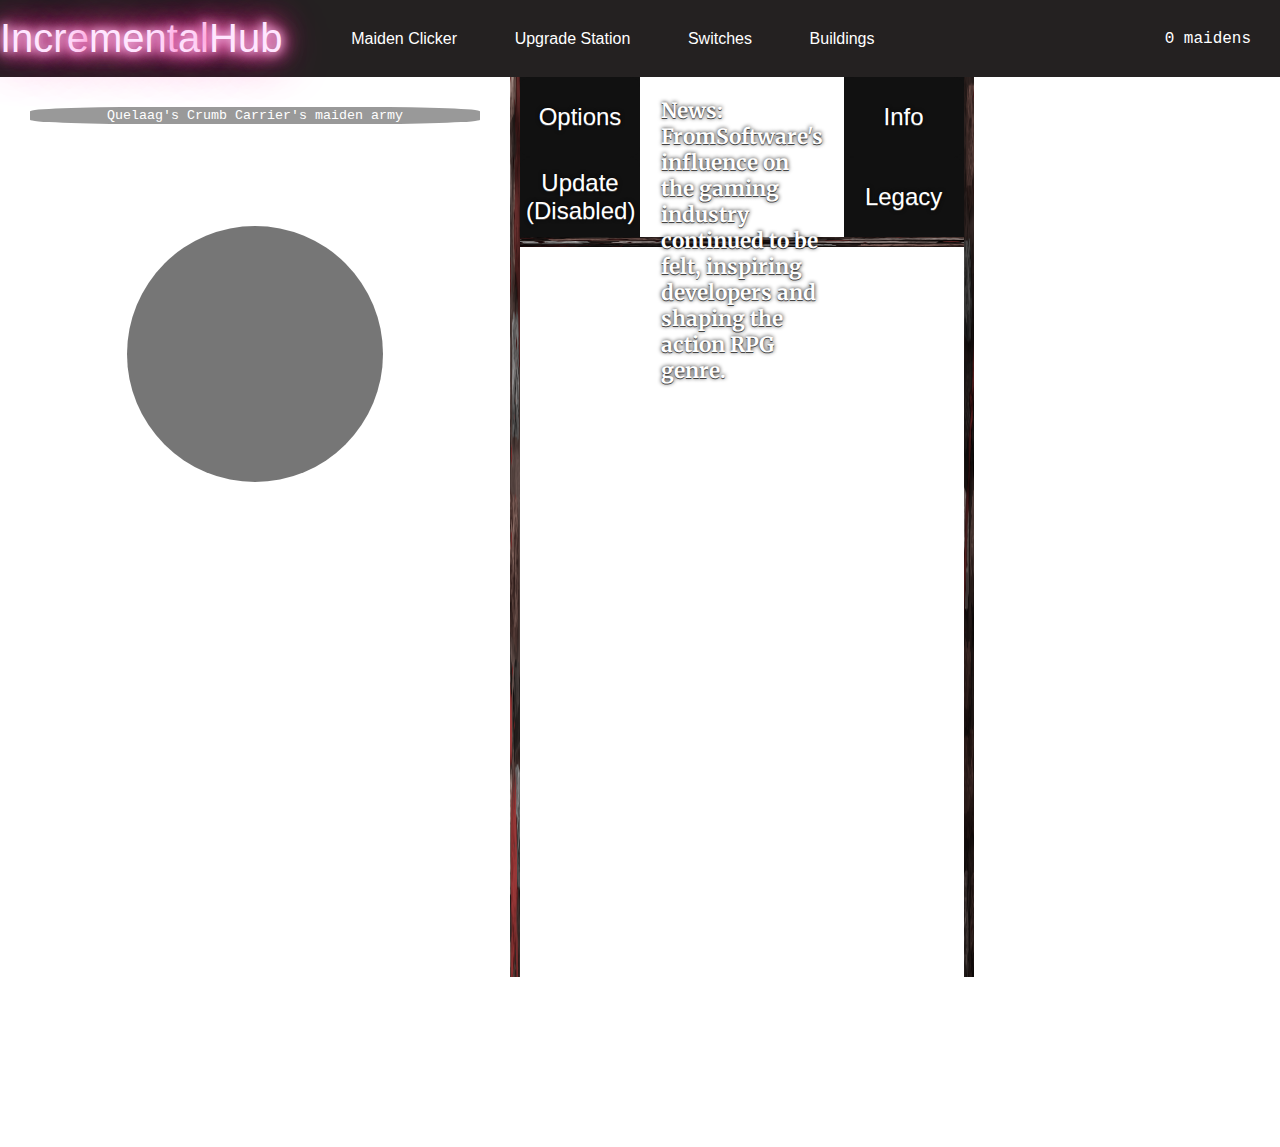
<file: index.html>
<!DOCTYPE html>
<html lang="en">
<head>
    <meta charset="UTF-8">
    <meta name="viewport" content="width=device-width, initial-scale=1.0">
    <link href="style.css" rel="stylesheet">
    <link rel="stylesheet" href="https://use.fontawesome.com/releases/v5.6.3/css/all.css" integrity="sha384-UHRtZLI+pbxtHCWp1t77Bi1L4ZtiqrqD80Kn4Z8NTSRyMA2Fd33n5dQ8lWUE00s/" crossorigin="anonymous">
    <link rel="preconnect" href="https://fonts.googleapis.com">
    <link rel="preconnect" href="https://fonts.gstatic.com" crossorigin>
    <link href="https://fonts.googleapis.com/css2?family=Merriweather:ital,wght@0,300;0,400;0,700;0,900;1,300;1,400;1,700;1,900&display=swap" rel="stylesheet">
    <title>Maiden Clicker</title>
</head>
<body>
    <!-- !!!!!IF YOU SEE ID ATTRIBUTE DONT DELETE THEM!!!! -->
    <nav >
        <div class="sign">
            <span class="fast-flicker">Incre</span>ment<span class="flicker">al</span>Hub
          </div>
        <ul>
            <a href="index.html" target="_blank"><li class="text-animation">Maiden Clicker</li></a>
            <a href="upgrade.html" target="_blank"><li class="text-animation">Upgrade Station</li></a>
           <a href="switches.html" target="_blank"><li class="text-animation">Switches</li></a>
            <a href="buildings.html" target="_blank"><li class="text-animation">Buildings</li></a>
                <li>
                  <a href="https://discord.gg/adrwnJFa" target="_blank">
                    <i class="fab fa-discord"></i>
                  </a>
                </li>
                <li>
                  <a href="https://x.com/MaidenClicker" target="_blank">
                    <i class="fab fa-twitter"></i>
                  </a>
                  </li>
                <li>
                  <a href="#">
                    <i class="fab fa-steam"></i>
                  </a>
                </li>
                <li>
                  <a href="#">
                    <i class="fab fa-facebook"></i>
                  </a> 
                </li>
           <li id="cookieCounterMain">0 Maidens</li>
        </ul>
    </nav>
    <section class="block-of-code">
        <section>
        <div class="left-container">
            <div class="divider"></div>
            <button id="bakeryName"></button><br>
            <p id="cookieCounter">0 Maidens</p>
            <p id="cookieMathPerSecond">Per second: 0 Maidens</p>
            <!-- MAIN CLICKER HERE  -->
            <div class="position">
            <button id="mainCookieClicker"></button>
        </div>
    </div>
        <!-- left wall (FOR DESIGN) -->
        </section>
    <section>
        <!-- Second cookie Container -->
        <div class="background-for-this">
    <div class="middle-container">
        <div class="column-pos">
        <button class="top-buttons" id="optionsBtn">Options</button>
        <button class="top-buttons" id="updateNotesBtn">Update (Disabled)</button>
        </div>
        
        <p id="randomNewsGenerator" class="take-width"></p>
    
        
        <div class="column-pos">
        <button class="top-buttons" id="infoBtn">Info</button>
        <button class="top-buttons" id="legacyBtn">Legacy</button>
        </div>
        </div>
        <!-- progress bar here -->
    <!-- Upgrades go down here if bought! -->
    </div>
        <!-- WHEN BOUGHT BUILDINGS || CLICKED ON OPTIONS || UPDATE NOTES || INFO || LEGACY MAKE A DISPLAY HERE-->
        <div class="center-container">
            <section>
<!--  Change display: none to display: block to see it perma      -->
            <div id="optionsWindow" style="background-color: #1a1a1a; display: none">
                <button id="closeOutOfWindowOption" style="background: transparent;  color: #fff; border: none; float:right;"><svg xmlns="http://www.w3.org/2000/svg" width="30" height="30" fill="currentColor" class="bi bi-x" viewBox="0 0 16 16">
                    <path d="M4.646 4.646a.5.5 0 0 1 .708 0L8 7.293l2.646-2.647a.5.5 0 0 1 .708.708L8.707 8l2.647 2.646a.5.5 0 0 1-.708.708L8 8.707l-2.646 2.647a.5.5 0 0 1-.708-.708L7.293 8 4.646 5.354a.5.5 0 0 1 0-.708"/>
                  </svg></button>
                <div class="mainOptionWindow">
                    <!-- I really love the 2 borders standing i think we can keep it (<hr>) -->
                    <div style="display: flex; justify-content: center;">
                    <h1>Options</h1>
                    </div>
                    <p style="padding-top: 25px; border-top: 0.5px solid hsla(0, 0%, 50%, 0.2); border-bottom: 0.5px solid hsla(0, 0%, 78%, 0.3); width: 150px; padding-left: 15px;">General</p>
                    <div class="languageStyle">
                    <p>Language:<span id="LanguageSelected"> English</span></p><button class="other-options" id="languageSelection">Change language</button>
                    </div>
                    <div class="saveStyle">
                    <button class="other-options" style="text-align: end; width: 150px; height: 25px;">Save</button><p class="color-text">Save manually (The game saves automatically every 60 seconds, shortcut: ctrl + s)</p>
                    </div>
                    <div class="importAndExportSaveStyle">
                        <div style="border-bottom: 0.5px solid hsla(0, 0%, 78%, 0.3); display: flex; flex-direction: row;">
                        <button class="other-options" style="width: 250px; height: 35px; text-align: end;">Export save</button><button class="other-options" style="width: 250px; height: 35px; text-align: end;">Import save</button><p class="color-text" style="font-size: 12px; width: 100%; text-align:end; margin-right: 25px;">You can use this to backup your save or to transfer it to another computer (shortcut for import: ctrl + o)</p>
                        </div>
                    </div>
                
                <div style="padding-top: 25px; display: flex; border-bottom: 0.5px solid hsla(0, 0%, 78%, 0.3);">
                <button class="other-options" style="width: 150px; height: 35px; text-align: end;">Save to file</button><button class="other-options" style="width: 150px; height: 35px; text-align: end;">Load to file</button><p style="font-size: 12px; padding-left: 10px;" class="color-text">Use this to keep backups on your computer</p>
                </div>
                <div style="display: flex; justify-content: flex-end; text-align: center; border-bottom: 0.5px solid hsla(0, 0%, 78%, 0.3); padding-top: 25px; border-top: 0.5px solid hsla(0, 0%, 78%, 0.3)">
                    <p class="color-text" style="font-size: 12px; padding-right: 10px">Delete all your progress, including your achievment</p><button class="other-options" style="text-align: end; width: 150px; height: 35px; margin-right: 20px;" >Wipe save</button>
                </div>
                <div class="settingsWindow">
                    <p style="padding-top: 25px; border-top: 0.5px solid hsla(0, 0%, 78%, 0.3); border-bottom: 0.5px solid hsla(0, 0%, 78%, 0.3); width: 150px; padding-left: 15px;">Settings</p>
                    <!-- <div class="volumeContainer">

                    </div> -->
                    <div style="display: flex; padding-top: 10px">
                        <button class="options">Fancy graphics: on</button><p class="color-text" style="font-size: 12px; border-bottom: 0.5px solid hsla(0, 0%, 78%, 0.3); padding-left: 20px;">(Visual improvments; disabling may improve performance)</p>
                    </div>
                    <div style="display: flex; padding-top: 10px">
                        <button class="options">CSS Filters: on</button><p class="color-text" style="font-size: 11px; border-bottom: 0.5px solid hsla(0, 0%, 78%, 0.3); padding-left: 20px;">(Cutting edge visual improvments; disabling may improve performance)</p>
                    </div>
                    <div style="display: flex; padding-top: 10px">
                        <button class="options">Particles: on</button><p class="color-text" style="font-size: 12px; border-bottom: 0.5px solid hsla(0, 0%, 78%, 0.3); padding-left: 20px;">(Maidens falling down, etc.; disabling may improve performance)</p>
                    </div>
                    <div style="display: flex; padding-top: 10px">
                        <button class="options">Numbers: on</button><p class="color-text" style="font-size: 12px; border-bottom: 0.5px solid hsla(0, 0%, 78%, 0.3); padding-left: 20px;">(numbers that pop-up when clicking the maiden)</p>
                    </div>
                    <div style="display: flex; padding-top: 10px">
                        <button class="options">wobbly maiden: on</button><p class="color-text" style="font-size: 12px; border-bottom: 0.5px solid hsla(0, 0%, 78%, 0.3); padding-left: 20px;">(your maiden will react when you click it)</p>
                    </div>
                    <div style="display: flex; padding-top: 10px">
                        <button class="options">maiden sound: on</button><p class="color-text" style="font-size: 12px; border-bottom: 0.5px solid hsla(0, 0%, 78%, 0.3); padding-left: 20px;">(maiden sound when you click it)</p>
                    </div>
                    <div style="display: flex; padding-top: 10px">
                        <button class="options">short numbers: on</button><p class="color-text" style="font-size: 12px; border-bottom: 0.5px solid hsla(0, 0%, 78%, 0.3); padding-left: 20px;">(shorten big numbers)</p>
                    </div>
                    <div style="height:230px"></div>

                    
                </div>
            </section>
            <div id="darken"></div>
            <!-- Prompts here -->
            <div id="changeNamePrompt" class="change-name-prompt">
                <div class="behindLegacyWindow" style="border: 4px solid; border-image: url(/Images/woodTexture.webp) 250; width: 300px; height: 165px; z-index: 100000000000"><button id="closeChangeBakeryNameWindow" style="background: transparent; color: white; border: none; width: 25px; float: right;"><svg xmlns="http://www.w3.org/2000/svg" width="20" height="22" fill="currentColor" class="bi bi-x" viewBox="0 0 16 16">
                    <path d="M4.646 4.646a.5.5 0 0 1 .708 0L8 7.293l2.646-2.647a.5.5 0 0 1 .708.708L8.707 8l2.647 2.646a.5.5 0 0 1-.708.708L8 8.707l-2.646 2.647a.5.5 0 0 1-.708-.708L7.293 8 4.646 5.354a.5.5 0 0 1 0-.708"/>
                  </svg></button>
                <div>
                    <div class="bakery-name-change-div">
                        <h3 style="font-size: 18px;">Name Your bakery</h3>
                        <p style="text-align: center">How Do you want to name your bakery?</p>
                        <input style="text-align: center;" type="text" maxlength="32" id="bakeryNameChange">
                    </div>
                <div class="inner-Prompt-btns">
                    <button id="confirmNameChange">Confirm</button>
                    <button id="randomNameChange">Random</button>
                    <button id="cancelNameChange">Cancel</button>
                </div>
                    </div>
                </div>
            </div>

            <!-- Legacy window -->
            <!-- Change display: block to design the window -->
            <div id="mainLegacyWindow" style="display: none;">
            <div class="behindLegacyWindow" style=" width: 300px; height: 300px; z-index: 1"><button id="closeLegacyWindow" style="background: transparent; color: white; border: none; width: 25px; float: right;"><svg xmlns="http://www.w3.org/2000/svg" width="20" height="22" fill="currentColor" class="bi bi-x" viewBox="0 0 16 16">
                <path d="M4.646 4.646a.5.5 0 0 1 .708 0L8 7.293l2.646-2.647a.5.5 0 0 1 .708.708L8.707 8l2.647 2.646a.5.5 0 0 1-.708.708L8 8.707l-2.646 2.647a.5.5 0 0 1-.708-.708L7.293 8 4.646 5.354a.5.5 0 0 1 0-.708"/>
              </svg></button>
            <div id="legacyWindow">
                <div class="legacyInfo">
                    <h1 style="color: white;">Ascend</h1>
                    <p >Do you REALLY want to ascend?</p>
                    <p >You will lose your progress and start over from scratch</p>
                    <p >All your cookies will be converted into prestige and heavenly chips</p>
                    <p >You Will keep your achievments, building levels and sugar lumps.</p>
                </div>
                <button id="cancelBtnLegacy">Cancel</button>
                </div>
            </div>
        </div>
            <!-- Info is functional just need some design (DONT CHANGE ID NOR CLASS, BUT U CAN CHANGE CSS IF NEEDED) -->
            <div class="info" style="background-color: #1a1a1a;" id="infoReveal" style="display: none;">
                <div class="move-button">
                    <button id="closeOutOfWindow" style="background: transparent;  color: white; border: none; float:right;"><svg xmlns="http://www.w3.org/2000/svg" width="30" height="30" fill="currentColor" class="bi bi-x" viewBox="0 0 16 16">
                        <path d="M4.646 4.646a.5.5 0 0 1 .708 0L8 7.293l2.646-2.647a.5.5 0 0 1 .708.708L8.707 8l2.647 2.646a.5.5 0 0 1-.708.708L8 8.707l-2.646 2.647a.5.5 0 0 1-.708-.708L7.293 8 4.646 5.354a.5.5 0 0 1 0-.708"/>
                      </svg></button>
                  </div>
                <h3 style="border-top: 0.5px solid hsla(0, 0%, 78%, 0.3); border-bottom: 0.5px solid hsla(0, 0%, 78%, 0.3)" width="45">Info</h3>
                  <div class="margin-from-left" >
                  <p style="font-size: 1.5rem;">About</p>
                  <p>Maiden Clicker is an inspired cookie clicker Game made by Armandas & Julius</p>
                  <p>Maiden Clicker is made with HTML5 & CSS3 & JavaScript</p>
                  <p>Right now we have some social media to give, because it's a KITM project requested by <a href="https://youtu.be/XPgpjmZUAXE" target="_blank">Mokytojas Mantas Kalpokas.</a></p>
                  <!-- Add a paypal logo here or smthg -->
                  <p>Buy us Coffee!</p>
                  <p style="color: red;">Note: if you find a new bug after an update and you're using a 3rd-party add-on, make sure it's not just your add-on causing it!</p>
                  <p style="color: red;">Warning: clearing your browser cache or cookies (what else?) will result in your save being wiped. Export your save and back it up first!</p>
                  <h2  style="border-top: 0.5px solid hsla(0, 0%, 78%, 0.3); border-bottom: 0.5px solid hsla(0, 0%, 78%, 0.3)" width="45">Version Updates:</h2>    
                  <h2>Version 1.0.1</h2>
                  <div>
                  <ol id="version-list">
                    <li>Made the game</li>
                    <li>Starting to regret</li>
                    <li>M.M.Kalpokas Forced us to make a game</li>
                  </ol>
                  </div>
                  </div>
            </div>
        </div>
    </section>
    



    <section>
    <div class="align-buildings-right">
        <div class="stats-container">
            <!-- DONT DELETE ID'S -->
    <h1>Stats:</h1>
    <p id="maidensMade">Maidens Bank: 0</p>
    <p id="maidensHiredThisAscension">maidens made (this ascension): 0</p>
    <p id="maidensMadeAllTime">Maidens made (All time) : 0</p>
    <p id="maidensPerSecond">Maidens made per second: 0</p>
    <p id="runStartAgo">Run started: 0 days ago</p>
    <p id="goldenMaidenClicks">Golden maidens clicked: 0</p>
    <p id="maidensPerClick">Maidens clicked: 0</p>
    <p id="maidenHireClicks">Maidens buildings owned: 0</p>
    <p>Version 1.0.1</p>
    </div>
    </div>
    </div>
    </section>
    </section>
    <script type="module" src="index.js"></script>
</body>
</html>
</file>
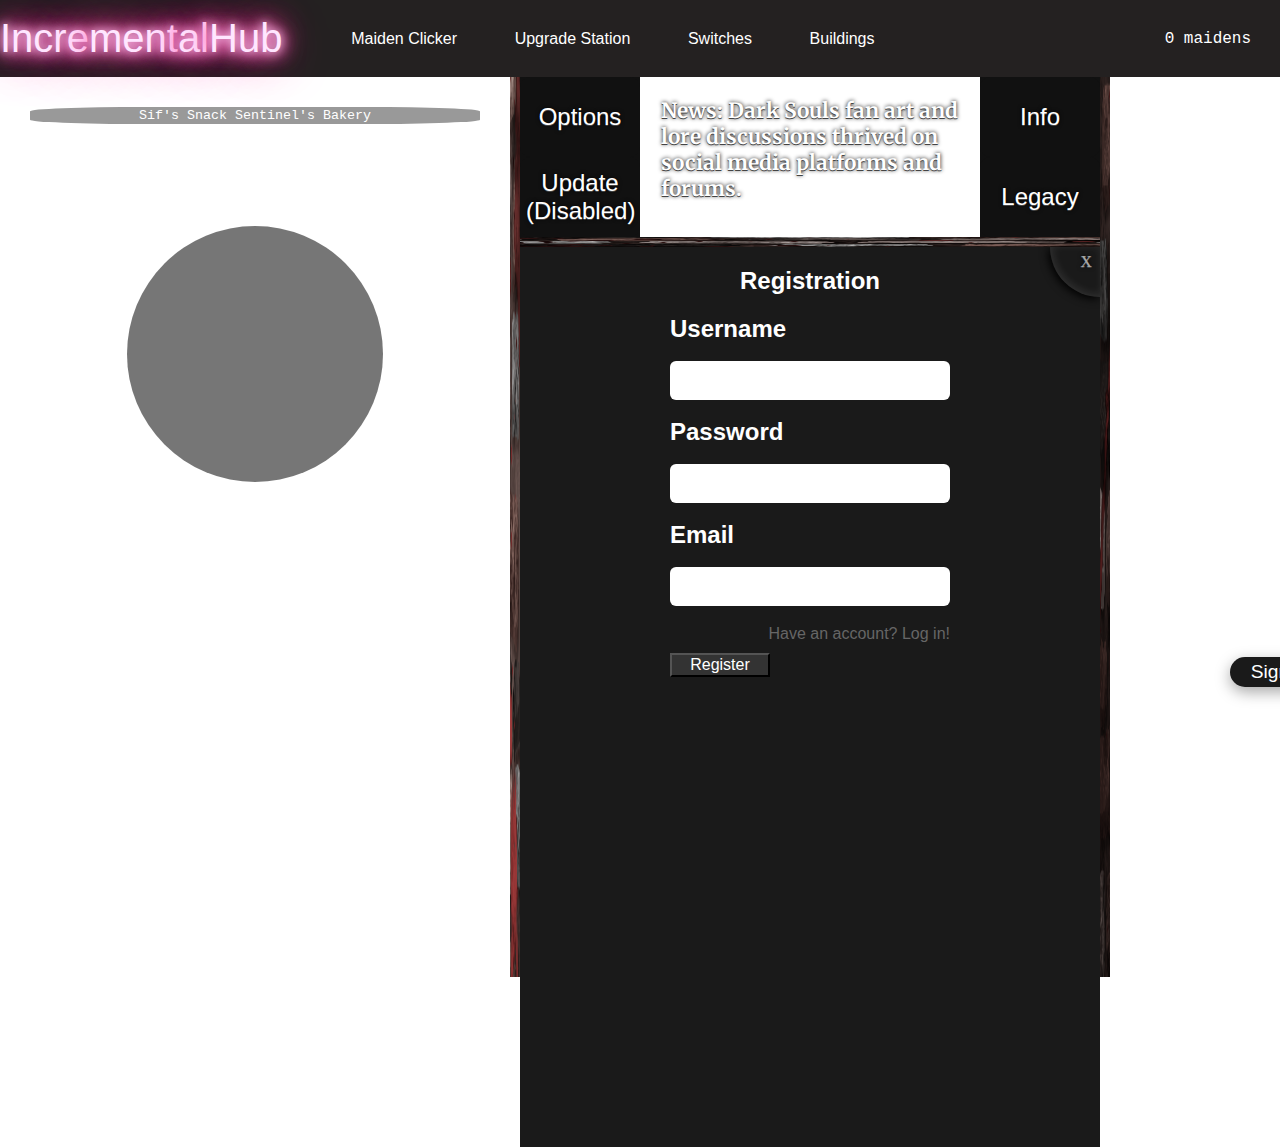
<file: src/index.html>
<!DOCTYPE html>
<html lang="en">
<head>
    <meta charset="UTF-8">
    <meta name="viewport" content="width=device-width, initial-scale=1.0">
    <link href="./styles/style.css" rel="stylesheet">
    <link rel="stylesheet" href="https://use.fontawesome.com/releases/v5.6.3/css/all.css" integrity="sha384-UHRtZLI+pbxtHCWp1t77Bi1L4ZtiqrqD80Kn4Z8NTSRyMA2Fd33n5dQ8lWUE00s/" crossorigin="anonymous">
    <link rel="preconnect" href="https://fonts.googleapis.com">
    <link rel="preconnect" href="https://fonts.gstatic.com" crossorigin>
    <link href="https://fonts.googleapis.com/css2?family=Merriweather:ital,wght@0,300;0,400;0,700;0,900;1,300;1,400;1,700;1,900&display=swap" rel="stylesheet">
    <link href="https://fonts.cdnfonts.com/css/funny" rel="stylesheet">
    
    <title>Maiden Clicker</title>
</head>
<body>
    <!-- !!!!!IF YOU SEE ID ATTRIBUTE DONT DELETE THEM!!!! -->
    <nav >
        <div class="sign">
            <span class="fast-flicker">Incre</span>ment<span class="flicker">al</span>Hub
          </div>
        <ul>
            <a href="index.html" target="_blank"><li class="text-animation">Maiden Clicker</li></a>
            <a href="upgrade.html" target="_blank"><li class="text-animation">Upgrade Station</li></a>
           <a href="switches.html" target="_blank"><li class="text-animation">Switches</li></a>
            <a href="buildings.html" target="_blank"><li class="text-animation">Buildings</li></a>
                <li>
                  <a href="https://discord.gg/adrwnJFa" target="_blank">
                    <i class="fab fa-discord"></i>
                  </a>
                </li>
                <li>
                  <a href="https://x.com/MaidenClicker" target="_blank">
                    <i class="fab fa-twitter"></i>
                  </a>
                  </li>
                <li>
                  <a href="#">
                    <i class="fab fa-steam"></i>
                  </a>
                </li>
                <li>
                  <a href="#">
                    <i class="fab fa-facebook"></i>
                  </a> 
                </li>
           <li id="cookieCounterMain">0 Maidens</li>
        </ul>
    </nav>
    <section class="block-of-code">
        <section>
        <div class="left-container">
            <div class="divider"></div>
            <button id="bakeryName"></button><br>
            <p id="cookieCounter">0 Maidens</p>
            <p id="cookieMathPerSecond">Per second: 0 Maidens</p>
            <!-- MAIN CLICKER HERE  -->
            <div class="position">
            <button id="mainCookieClicker"></button>
        </div>
    </div>
        <!-- left wall (FOR DESIGN) -->
        </section>
    <section>
        <!-- Second cookie Container -->
        <div class="background-for-this">
    <div class="middle-container">
        <div class="column-pos">
        <button class="top-buttons" id="optionsBtn">Options</button>
        <button class="top-buttons" id="updateNotesBtn">Update (Disabled)</button>
        </div>
        
        <p id="randomNewsGenerator" class="take-width"></p>
    
        
        <div class="column-pos">
        <button class="top-buttons" id="infoBtn">Info</button>
        <button class="top-buttons" id="legacyBtn">Legacy</button>
        </div>
        </div>
        <!-- progress bar here -->
    <!-- Upgrades go down here if bought! -->
    </div>
        <!-- WHEN BOUGHT BUILDINGS || CLICKED ON OPTIONS || UPDATE NOTES || INFO || LEGACY MAKE A DISPLAY HERE-->
        <div class="center-container">
            <section>
            <div id="optionsWindow" style="background-color: #1a1a1a; display: none">
                <button id="closeOutOfWindowOption" style="background: transparent;  color: #fff; border: none; float:right;"><svg xmlns="http://www.w3.org/2000/svg" width="30" height="30" fill="currentColor" class="bi bi-x" viewBox="0 0 16 16">
                    <path d="M4.646 4.646a.5.5 0 0 1 .708 0L8 7.293l2.646-2.647a.5.5 0 0 1 .708.708L8.707 8l2.647 2.646a.5.5 0 0 1-.708.708L8 8.707l-2.646 2.647a.5.5 0 0 1-.708-.708L7.293 8 4.646 5.354a.5.5 0 0 1 0-.708"/>
                  </svg></button>
                <div class="mainOptionWindow">
                    <!-- I really love the 2 borders standing i think we can keep it (<hr>) -->
                    <div style="display: flex; justify-content: center;">
                    <h1>Options</h1>
                    </div>
                    <p style="padding-top: 25px; border-top: 0.5px solid hsla(0, 0%, 50%, 0.2); border-bottom: 0.5px solid hsla(0, 0%, 78%, 0.3); width: 150px; padding-left: 15px;">General</p>
                    <div class="languageStyle">
                    <p>Language:<span id="LanguageSelected">English</span></p><button class="other-options" id="languageSelection">Change language</button>
                    </div>
                    <div class="saveStyle">
                    <button class="other-options" style="text-align: end; width: 150px; height: 25px;">Save</button><p class="color-text">Save manually (The game saves automatically every 60 seconds, shortcut: ctrl + s)</p>
                    </div>
                    <div class="importAndExportSaveStyle">
                        <div style="border-bottom: 0.5px solid hsla(0, 0%, 78%, 0.3); display: flex; flex-direction: row;">
                        <button class="other-options" style="width: 250px; height: 35px; text-align: end;">Export save</button><button class="other-options" style="width: 250px; height: 35px; text-align: end;">Import save</button><p class="color-text" style="font-size: 12px; width: 100%; text-align:end; margin-right: 25px;">You can use this to backup your save or to transfer it to another computer (shortcut for import: ctrl + o)</p>
                        </div>
                    </div>
                
                <div style="padding-top: 25px; display: flex; border-bottom: 0.5px solid hsla(0, 0%, 78%, 0.3);">
                <button class="other-options" style="width: 150px; height: 35px; text-align: end;">Save to file</button><button class="other-options" style="width: 150px; height: 35px; text-align: end;">Load to file</button><p style="font-size: 12px; padding-left: 10px;" class="color-text">Use this to keep backups on your computer</p>
                </div>
                <div style="display: flex; justify-content: flex-end; text-align: center; border-bottom: 0.5px solid hsla(0, 0%, 78%, 0.3); padding-top: 25px; border-top: 0.5px solid hsla(0, 0%, 78%, 0.3)">
                    <p class="color-text" style="font-size: 12px; padding-right: 10px">Delete all your progress, including your achievment</p><button class="other-options" style="text-align: end; width: 150px; height: 35px; margin-right: 20px;" >Wipe save</button>
                </div>
                <div class="settingsWindow">
                    <p style="padding-top: 25px; border-top: 0.5px solid hsla(0, 0%, 78%, 0.3); border-bottom: 0.5px solid hsla(0, 0%, 78%, 0.3); width: 150px; padding-left: 15px;">Settings</p>
                    <!-- Options Id -->
                    <div style="display: flex; padding-top: 10px">
                        <button id="fancyGrapichsOption" class="options">Fancy graphics: on</button><p class="color-text">(Visual improvments; disabling may improve performance)</p>
                    </div>
                    <div style="display: flex; padding-top: 10px">
                        <button id="cssFiltersOption" class="options">CSS Filters: on</button><p class="color-text">(Cutting edge visual improvments; disabling may improve performance)</p>
                    </div>
                    <div style="display: flex; padding-top: 10px">
                        <button id="particlesOption" class="options">Particles: on</button><p class="color-text">(Maidens falling down, etc.; disabling may improve performance)</p>
                    </div>
                    <div style="display: flex; padding-top: 10px">
                        <button id="numbersOption" class="options">Numbers: on</button><p class="color-text">(numbers that pop-up when clicking the maiden)</p>
                    </div>
                    <div style="display: flex; padding-top: 10px">
                        <button id="wobblyMaidenOption" class="options">wobbly maiden: on</button><p class="color-text" >(your maiden will react when you click it)</p>
                    </div>
                    <div style="display: flex; padding-top: 10px">
                        <button id="maidenSoundOption" class="options">maiden sound: on</button><p class="color-text">(maiden sound when you click it)</p>
                    </div>
                    <div style="display: flex; padding-top: 10px">
                        <button id="shortNumbersOption" class="options">short numbers: on</button><p class="color-text">(shorten big numbers)</p>
                    </div>
                    <div style="height:230px"></div>
                </div>
            </section>
            <!-- Registration form -->
            <div id="registrationFormPrompt" class="registration-form-div" style="display: flex;">
                <div style="display: flex; justify-content: flex-end;">
                    <div class="x-Btn" onclick="closeTab()">x</div>
                </div>
                <form>
            <div class="log-in-register-form ">
                <p class="big-text margin-gap" style="text-align: center;">Registration</p>
                <label class="big-text ">Username</label><br>
                <input type="text" id="uniqueUsernameRegistration"><br>
                <label class="big-text ">Password</label><br>
                <input type="password" id="passwordRegister"><br>
                <label class="big-text ">Email</label><br>
                <input type="email" id="emailRegister"><br>
                <div id="haveAnAccountAlready" class="have-an-account-already">Have an account? Log in!</div>
                <button class="register-logIn-Btns" id="registerNow">Register</button>
            </div>
                </form>
            </div>

            <!-- Log in form -->
             
            <div id="logInFormPrompt" class="registration-form-div log-in-form-div" style="display: none;">
        <div style="display: flex; justify-content: flex-end;">
            <div class="x-Btn" onclick="closeTab()">x</div>
        </div>
            <form>
                <div class="log-in-register-form">
                <p class="big-text margin-gap" style="text-align: center;">Log in</p>
                <label class="big-text margin-gap">Email</label><br>
                <input type="email" id="emailLogIn"><br>
                <label class="big-text margin-gap">Password</label><br>
                <input  type="password" id="passwordLogIn"><br>
                <div id="dontHaveAnAccountAlready" class="have-an-account-already">Don't have an account? Register!</div>
                <button class="register-logIn-Btns" id="logInNow">Log In</button>
                </div>
            </form>
            </div>
            </div>

<!-- TYPE HERE FOR INNER CENTER WINDOW -->
            <div id="darken"></div>
            <!-- Prompts here -->
            <div id="changeNamePrompt" class="change-name-prompt">
                <div class="behindLegacyWindow" style="border: 4px solid; border-image: url(/Images/woodTexture.webp) 250; width: 300px; height: 165px; z-index: 100000000000"><button id="closeChangeBakeryNameWindow" style="background: transparent; color: white; border: none; width: 25px; float: right;"><svg xmlns="http://www.w3.org/2000/svg" width="20" height="22" fill="currentColor" class="bi bi-x" viewBox="0 0 16 16">
                    <path d="M4.646 4.646a.5.5 0 0 1 .708 0L8 7.293l2.646-2.647a.5.5 0 0 1 .708.708L8.707 8l2.647 2.646a.5.5 0 0 1-.708.708L8 8.707l-2.646 2.647a.5.5 0 0 1-.708-.708L7.293 8 4.646 5.354a.5.5 0 0 1 0-.708"/>
                  </svg></button>
                <div>
                    <div class="bakery-name-change-div">
                        <h3 style="font-size: 18px;">Name Your bakery</h3>
                        <p style="text-align: center">How Do you want to name your bakery?</p>
                        <input style="text-align: center;" type="text" maxlength="32" id="bakeryNameChange">
                    </div>
                <div class="inner-Prompt-btns">
                    <button id="confirmNameChange">Confirm</button>
                    <button id="randomNameChange">Random</button>
                    <button id="cancelNameChange">Cancel</button>
                </div>
                    </div>
                </div>
            </div>

            <!-- Legacy window -->
            <!-- Change display: block to design the window -->
            <div id="mainLegacyWindow" style="display: none;">
            <div class="behindLegacyWindow" style=" width: 300px; height: 300px; z-index: 1"><button id="closeLegacyWindow" style="background: transparent; color: white; border: none; width: 25px; float: right;"><svg xmlns="http://www.w3.org/2000/svg" width="20" height="22" fill="currentColor" class="bi bi-x" viewBox="0 0 16 16">
                <path d="M4.646 4.646a.5.5 0 0 1 .708 0L8 7.293l2.646-2.647a.5.5 0 0 1 .708.708L8.707 8l2.647 2.646a.5.5 0 0 1-.708.708L8 8.707l-2.646 2.647a.5.5 0 0 1-.708-.708L7.293 8 4.646 5.354a.5.5 0 0 1 0-.708"/>
              </svg></button>
            <div id="legacyWindow">
                <div class="legacyInfo">
                    <h1 style="color: white;">Ascend</h1>
                    <p >Do you REALLY want to ascend?</p>
                    <p >You will lose your progress and start over from scratch</p>
                    <p >All your cookies will be converted into prestige and heavenly chips</p>
                    <p >You Will keep your achievments, building levels and sugar lumps.</p>
                </div>
                <button id="cancelBtnLegacy">Cancel</button>
                </div>
            </div>
        </div>
            <!-- Info is functional just need some design (DONT CHANGE ID NOR CLASS, BUT U CAN CHANGE CSS IF NEEDED) -->
            <div class="info" style="background-color: #1a1a1a;" id="infoReveal" style="display: none;">
                <div class="move-button">
                    <button id="closeOutOfWindow" style="background: transparent;  color: white; border: none; float:right;"><svg xmlns="http://www.w3.org/2000/svg" width="30" height="30" fill="currentColor" class="bi bi-x" viewBox="0 0 16 16">
                        <path d="M4.646 4.646a.5.5 0 0 1 .708 0L8 7.293l2.646-2.647a.5.5 0 0 1 .708.708L8.707 8l2.647 2.646a.5.5 0 0 1-.708.708L8 8.707l-2.646 2.647a.5.5 0 0 1-.708-.708L7.293 8 4.646 5.354a.5.5 0 0 1 0-.708"/>
                      </svg></button>
                  </div>
                <h3 style="border-top: 0.5px solid hsla(0, 0%, 78%, 0.3); border-bottom: 0.5px solid hsla(0, 0%, 78%, 0.3)" width="45">Info</h3>
                  <div class="margin-from-left" >
                  <p style="font-size: 1.5rem;">About</p>
                  <p>Maiden Clicker is an inspired cookie clicker Game made by Armandas & Julius</p>
                  <p>Maiden Clicker is made with HTML5 & CSS3 & JavaScript</p>
                  <p>Right now we have some social media to give, because it's a KITM project requested by <a href="https://youtu.be/XPgpjmZUAXE" target="_blank">Mokytojas Mantas Kalpokas.</a></p>
                  <!-- Add a paypal logo here or smthg -->
                  <p>Buy us Coffee!</p>
                  <p style="color: red;">Note: if you find a new bug after an update and you're using a 3rd-party add-on, make sure it's not just your add-on causing it!</p>
                  <p style="color: red;">Warning: clearing your browser cache or cookies (what else?) will result in your save being wiped. Export your save and back it up first!</p>
                  <h2  style="border-top: 0.5px solid hsla(0, 0%, 78%, 0.3); border-bottom: 0.5px solid hsla(0, 0%, 78%, 0.3)" width="45">Version Updates:</h2>    
                  <h2>Version 1.0.1</h2>
                  <div>
                  <ol id="version-list">
                    <li>Made the game</li>
                    <li>Starting to regret</li>
                    <li>M.M.Kalpokas Forced us to make a game</li>
                  </ol>
                  </div>
                  </div>
            </div>
        </div>
    </section>
    



    <section>
    <div class="align-buildings-right">
        <div class="stats-container">
    <h1>Stats:</h1>
    <p id="maidensMade">Maidens Bank: 0</p>
    <p id="maidensHiredThisAscension">maidens made (this ascension): 0</p>
    <p id="maidensMadeAllTime">Maidens made (All time) : 0</p>
    <p id="maidensPerSecond">Maidens made per second: 0</p>
    <p id="runStartAgo">Run started: 0 days ago</p>
    <p id="goldenMaidenClicks">Golden maidens clicked: 0</p>
    <p id="maidensPerClick">Maidens clicked: 0</p>
    <p id="maidenHireClicks">Maidens buildings owned: 0</p>
    <p>Version 1.0.1</p>

    <div class="registration">
        <button id="signIn" type="submit">Sign in</button>
        <button id="signOut" type="submit">Sign out</button>
    </div>

    </div>
    </div>
</div>
    </section>
    </section>
    <script src="./javaScripts/index.js"></script>
</body>
</html>
</file>
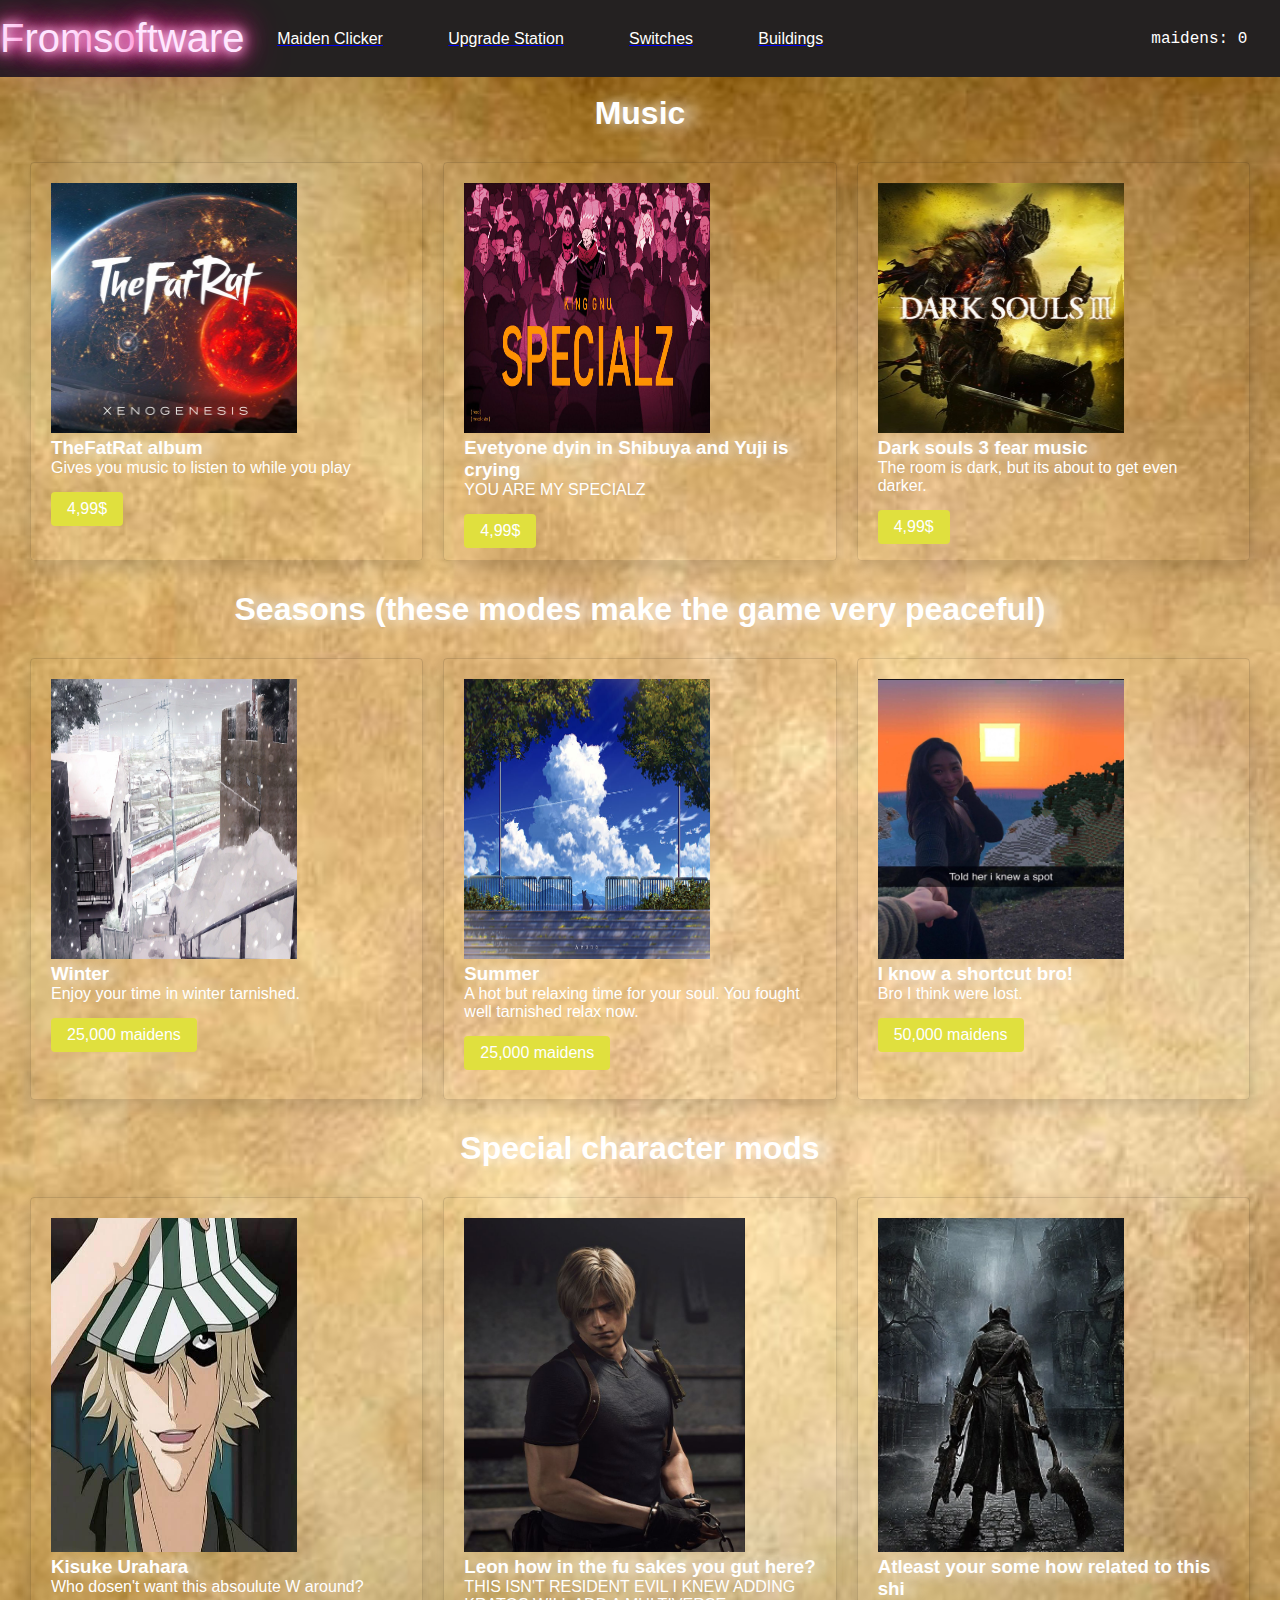
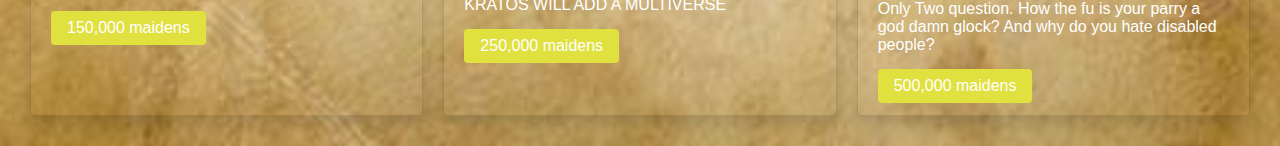
<file: switches.html>
<!DOCTYPE html>
<html lang="en">
<head>
    <meta charset="UTF-8">
    <meta name="viewport" content="width=device-width, initial-scale=1.0">
    <title>Switches - Maiden Clicker</title>
    <link rel="stylesheet" href="switches.css">
    <link rel="stylesheet" href="https://use.fontawesome.com/releases/v5.6.3/css/all.css" integrity="sha384-UHRtZLI+pbxtHCWp1t77Bi1L4ZtiqrqD80Kn4Z8NTSRyMA2Fd33n5dQ8lWUE00s/" crossorigin="anonymous">

</head>
<body>
    <nav >
        <div class="sign">
            <span class="fast-flicker">F</span>rom<span class="flicker">so</span>ftware
          </div>
        <ul>
            <!-- THERE SHOULD BE BUILDINGS PAGE  -->
            <a href="index.html" target="_blank"><li class="text-animation">Maiden Clicker</li></a>
            <a href="upgrade.html" target="_blank"><li class="text-animation">Upgrade Station</li></a>
           <a href="switches.html" target="_blank"><li class="text-animation">Switches</li></a>
            <a href="buildings.html" target="_blank"><li class="text-animation">Buildings</li></a>
                <li>
                  <a href="https://discord.gg/adrwnJFa" target="_blank">
                    <i class="fab fa-discord"></i>
                  </a>
                </li>
                <li>
                  <a href="https://x.com/MaidenClicker" target="_blank">
                    <i class="fab fa-twitter"></i>
                  </a>
                  </li>
                <li>
                  <a href="#">
                    <i class="fab fa-steam"></i>
                  </a>
                </li>
                <li>
                  <a href="#">
                    <i class="fab fa-facebook"></i>
                  </a> 
                </li>
           <li id="cookieCounterMain">0 Maidens</li>
        </ul>
    </nav>
    <br>
    <h1 class="upgrade-types"> Music </h1>
    <div class="container">
        <div class="card">
            <img src="/Images/If you know you know.jpg" alt="TheFatRat" >
            <h3>TheFatRat album</h3>
            <p>Gives you music to listen to while you play</p>
            <a  class="btn">4,99$</a>
        </div>
    
        <div class="card">
            <img src="/Images/You are my special.jpg" alt="Yuji crying">
            <h3>Evetyone dyin in Shibuya and Yuji is crying</h3>
            <p>YOU ARE MY SPECIALZ</p>
            <a  class="btn">4,99$</a>
        </div>
    
        <div class="card">
            <img src="/Images/fear tarnished.jpg" alt="Tartnished fear">
            <h3>Dark souls 3 fear music</h3>
            <p>The room is dark, but its about to get even darker.</p><!--Songs name is Dark Souls 3 OST Vordt of the Boreal Valley-->
            <a  class="btn">4,99$</a>
        </div>
    </div>
    <!---Potion upgrades -->
    <h1 class="upgrade-types"> Seasons (these modes make the game very peaceful) </h1>
    <div class="container">
        <div class="card">
            <img src="/Images/winter.jpg" alt="winter" >
            <h3>Winter</h3>
            <p>Enjoy your time in winter tarnished.</p> <!--We will need to discuss what potions do-->
            <a  class="btn">25,000 maidens</a>
        </div>
    
        <div class="card">
            <img src="/Images/Summer.jpg" alt="Summer">
            <h3> Summer </h3>
            <p>A hot but relaxing time for your soul. You fought well tarnished relax now.</p>
            <a  class="btn">25,000 maidens</a>
        </div>
    
        <div class="card">
            <img src="/Images/I know a short cut.jpg" alt=" How tf">
            <h3>I know a shortcut bro!</h3>
            <p>Bro I think were lost.</p>
            <a class="btn">50,000 maidens</a>
        </div>
    </div>
    <!--Companions upgrade-->
    <h1 class="upgrade-types"> Special character mods </h1>
    <div class="container">
        <div class="card">
            <img src="/Images/Urahara.jpg" alt="Goat"  >
            <h3> Kisuke Urahara</h3>
            <p>Who dosen't want this absoulute W around?</p> 
            <a id="kisukePrice" class="btn">150,000 maidens</a>
        </div>
    
        <div class="card">
            <img src="/Images/Leon S.jpg" alt="Gourd" style="width: 80%;">
            <h3>Leon how in the fu sakes you gut here? </h3>
            <p> THIS ISN'T RESIDENT EVIL I KNEW ADDING KRATOS WILL ADD A MULTIVERSE</p>
            <a id="leonPrice" class="btn">250,000 maidens</a>
        </div>
    
        <div class="card">
            <img src="/Images/Bloodborne_Protagonist.webp" alt=" Giga ">
            <h3>Atleast your some how related to this shi </h3>
            <p>Only Two question. How the fu is your parry a god damn glock? And why do you hate disabled people?</p>
            <a class="btn">500,000 maidens</a>
        </div>
    </div>
    <script src="switches.js"></script>
</body>
</html>
</file>
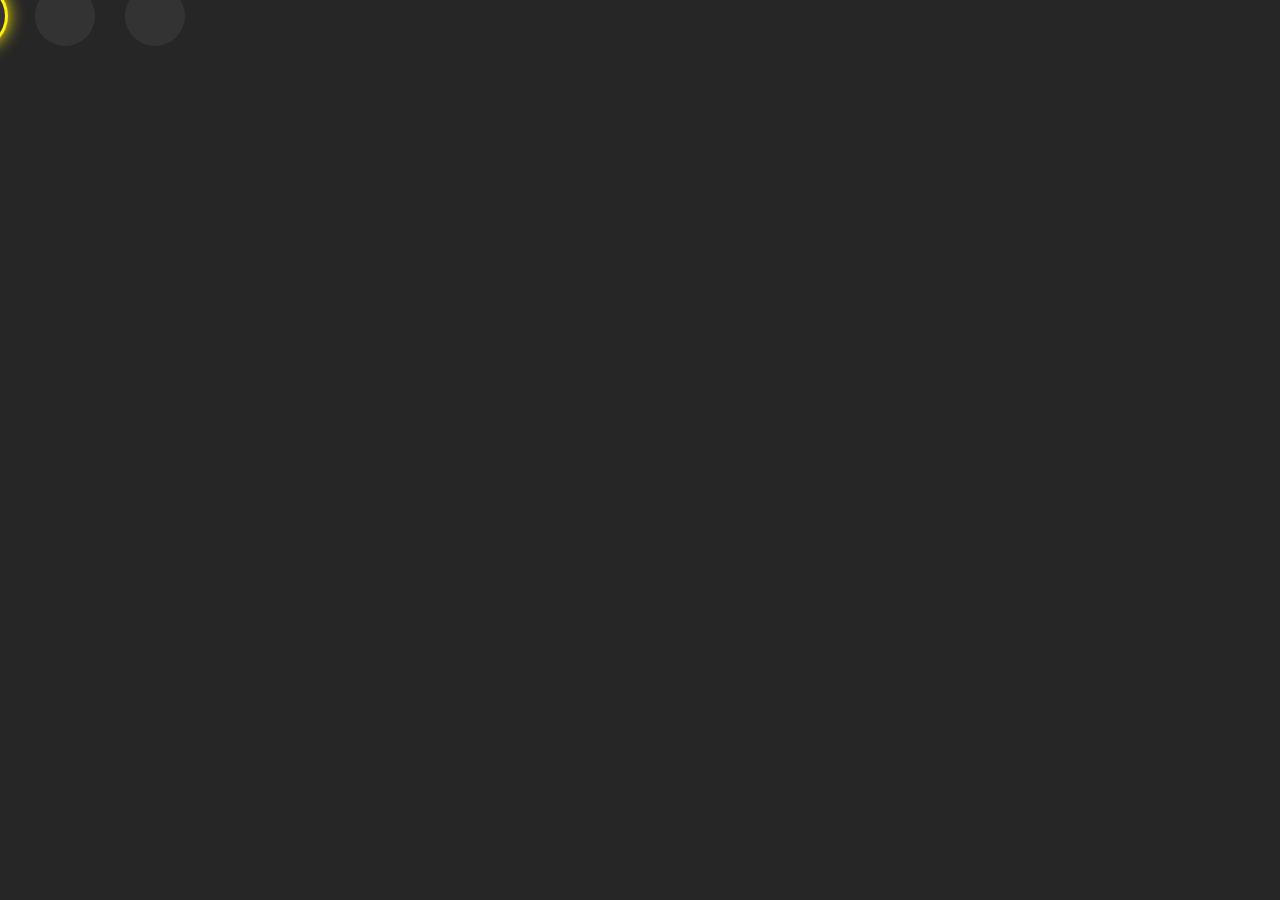
<file: test.html>
<!DOCTYPE html>
<html lang="en">
<head>
    <meta charset="UTF-8">
    <meta name="viewport" content="width=device-width, initial-scale=1.0">
    <link href="test.css" rel="stylesheet">
    <link rel="stylesheet" href="https://use.fontawesome.com/releases/v5.6.3/css/all.css" integrity="sha384-UHRtZLI+pbxtHCWp1t77Bi1L4ZtiqrqD80Kn4Z8NTSRyMA2Fd33n5dQ8lWUE00s/" crossorigin="anonymous">
    <title>Document</title>
</head>
<body>


<ul>
  <li>
    <a href="#">
      <i class="fab fa-edge"></i>
    </a>
  </li>
  <li>
    <a href="#">
      <i class="fab fa-firefox"></i>
    </a>
    </li>
  <li>
    <a href="#">
      <i class="fab fa-chrome"></i>
    </a>
    
  </li>
  <li>
    <a href="#">
      <i class="fab fa-opera"></i>
    </a> 
  </li>
</ul>
</body>
</html>
</file>
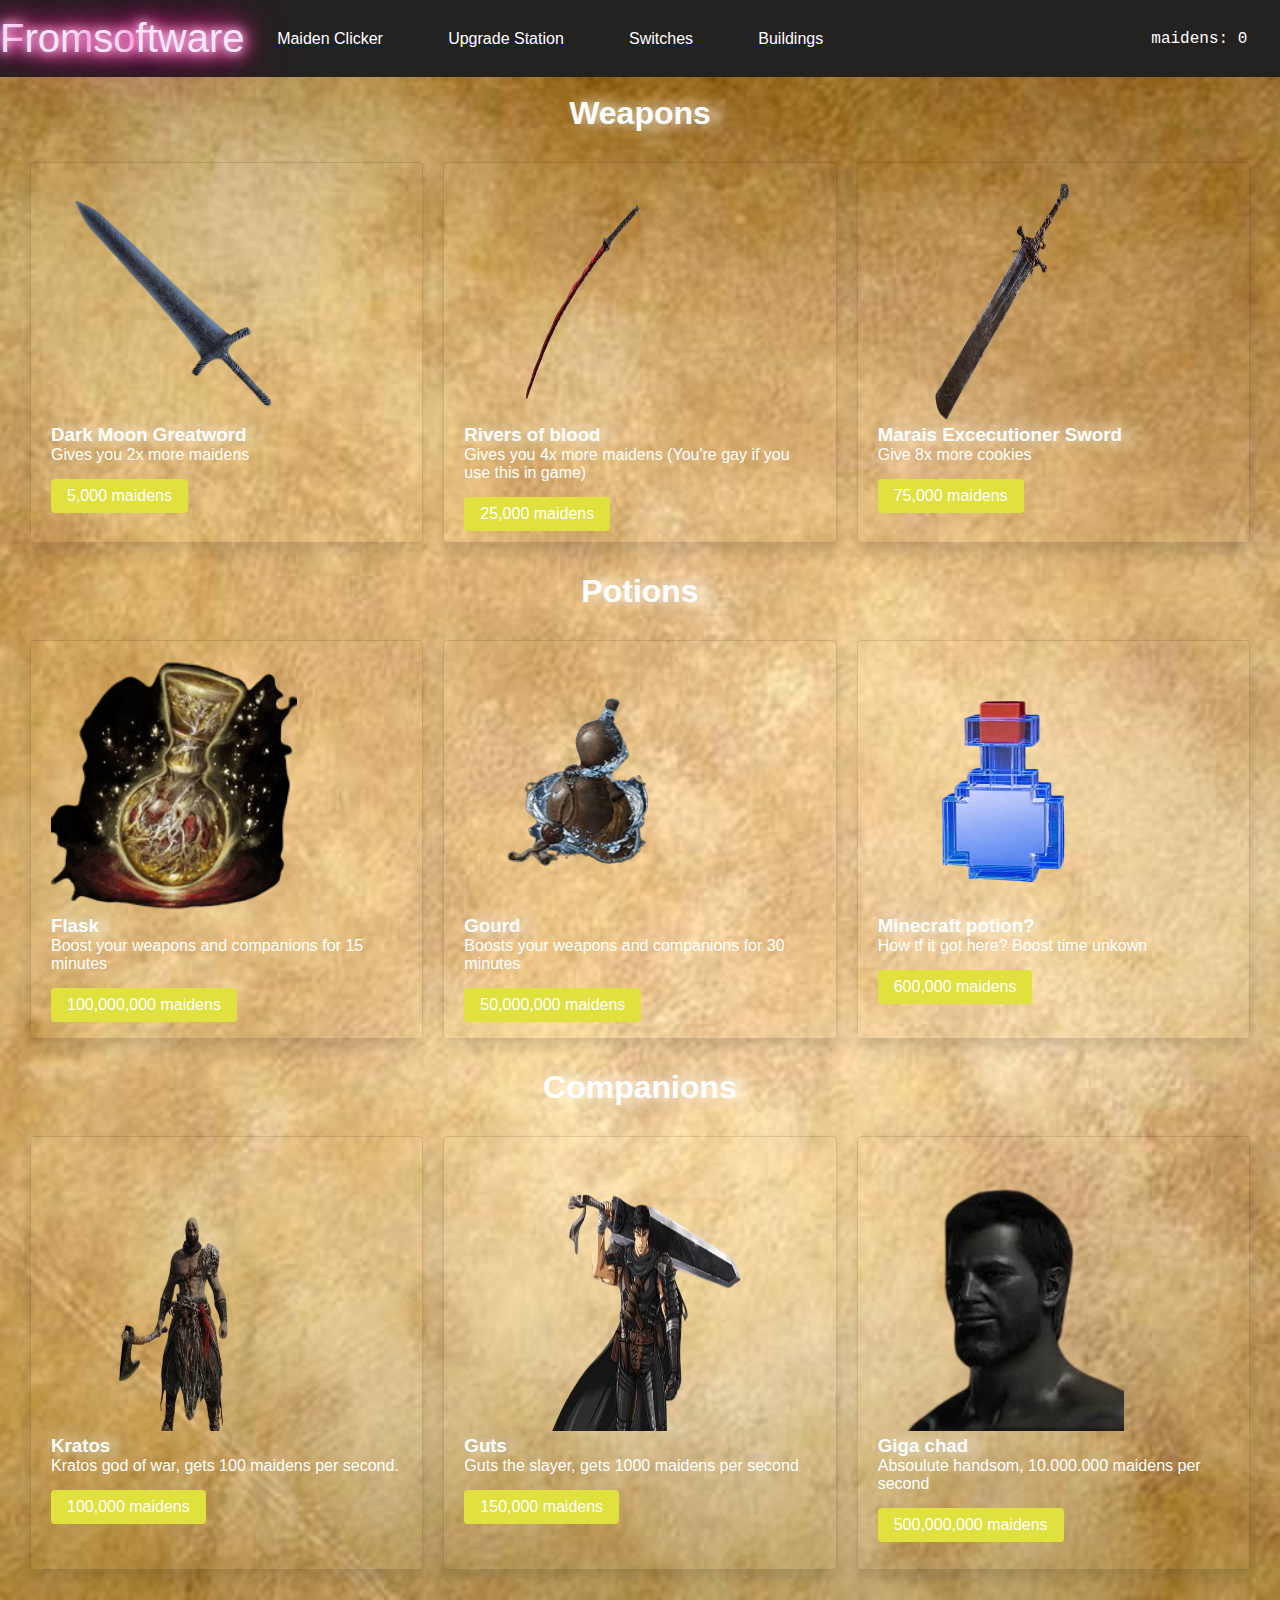
<file: upgrade.html>
<!DOCTYPE html>
<html lang="en">
<head>
    <meta charset="UTF-8">
    <meta name="viewport" content="width=device-width, initial-scale=1.0">
    <title>Upgrades - Maiden clicker</title>
    <link rel="stylesheet" href="upgrades.css">
    <link rel="stylesheet" href="https://use.fontawesome.com/releases/v5.6.3/css/all.css" integrity="sha384-UHRtZLI+pbxtHCWp1t77Bi1L4ZtiqrqD80Kn4Z8NTSRyMA2Fd33n5dQ8lWUE00s/" crossorigin="anonymous">

</head>
<body>
    <nav >
        <div class="sign">
            <span class="fast-flicker">F</span>rom<span class="flicker">so</span>ftware
          </div>
        <ul>
            <!-- THERE SHOULD BE BUILDINGS PAGE  -->
            <a href="index.html" target="_blank"><li class="text-animation">Maiden Clicker</li></a>
            <a href="upgrade.html" target="_blank"><li class="text-animation">Upgrade Station</li></a>
           <a href="switches.html" target="_blank"><li class="text-animation">Switches</li></a>
            <a href="buildings.html" target="_blank"><li class="text-animation">Buildings</li></a>
                <li>
                  <a href="https://discord.gg/adrwnJFa" target="_blank">
                    <i class="fab fa-discord"></i>
                  </a>
                </li>
                <li>
                  <a href="https://x.com/MaidenClicker" target="_blank">
                    <i class="fab fa-twitter"></i>
                  </a>
                  </li>
                <li>
                  <a href="#">
                    <i class="fab fa-steam"></i>
                  </a>
                </li>
                <li>
                  <a href="#">
                    <i class="fab fa-facebook"></i>
                  </a> 
                </li>
           <li id="cookieCounterMain">0 Maidens</li>
        </ul>
    </nav>
    <br>
    <!---Weapons for more cookies -->
    <h1 class="upgrade-types"> Weapons</h1>
    <div class="container">
        <div class="card">
            <img src="/Images/Moon sword upgrade.png" alt="Moon sword" class="moon sword">
            <h3>Dark Moon Greatword</h3>
            <p>Gives you 2x more maidens</p>
            <a id="upgradeToDouble" class="btn">5,000 maidens</a>
        </div>
    
        <div class="card">
            <img src="/Images/Rivers of blood upgrade.png" alt="Rivers of gay">
            <h3>Rivers of blood</h3>
            <p>Gives you 4x more maidens (You're gay if you use this in game)</p>
            <a  class="btn">25,000 maidens</a>
        </div>
    
        <div class="card">
            <img src="/Images/Marais-Excecutioner-Sword.png" alt=" Marais Excecutioner Sword">
            <h3>Marais Excecutioner Sword</h3>
            <p>Give 8x more cookies</p>
            <a class="btn">75,000 maidens</a>
        </div>
    </div>
    <!---Potion upgrades -->
    <h1 class="upgrade-types"> Potions</h1>
    <div class="container">
        <div class="card">
            <img src="/Images/Flask.png" alt="flask" class="flask">
            <h3>Flask</h3>
            <p>Boost your weapons and companions for 15 minutes</p> <!--We will need to discuss what potions do-->
            <a class="btn">100,000,000 maidens</a>
        </div>
    
        <div class="card">
            <img src="/Images/healing gourd.png" alt="Gourd">
            <h3>Gourd </h3>
            <p>Boosts your weapons and companions for 30 minutes</p>
            <a  class="btn">50,000,000 maidens</a>
        </div>
    
        <div class="card">
            <img src="/Images/Random Minecraft potion.png" alt=" How tf">
            <h3>Minecraft potion?</h3>
            <p>How tf it got here? Boost time unkown</p>
            <a  class="btn">600,000 maidens</a>
        </div>
    </div>
    <!--Companions upgrade-->
    <h1 class="upgrade-types"> Companions</h1>
    <div class="container">
        <div class="card">
            <img src="/Images/Kratos.png" alt="Kratos"  style="width: 80%;">
            <h3>Kratos</h3>
            <p>Kratos god of war, gets 100 maidens per second.</p> 
            <a class="btn">100,000 maidens</a>
        </div>
    
        <div class="card">
            <img src="/Images/guts.png" alt="Gourd" style="width: 80%;">
            <h3>Guts </h3>
            <p> Guts the slayer, gets 1000 maidens per second</p>
            <a class="btn">150,000 maidens</a>
        </div>
    
        <div class="card">
            <img src="/Images/Giga_chad.png" alt=" Giga ">
            <h3>Giga chad</h3>
            <p>Absoulute handsom, 10.000.000 maidens per second</p>
            <a class="btn">500,000,000 maidens</a>
        </div>
    </div>
    <script src="upgrades.js"></script>
</body>
</html>
</file>
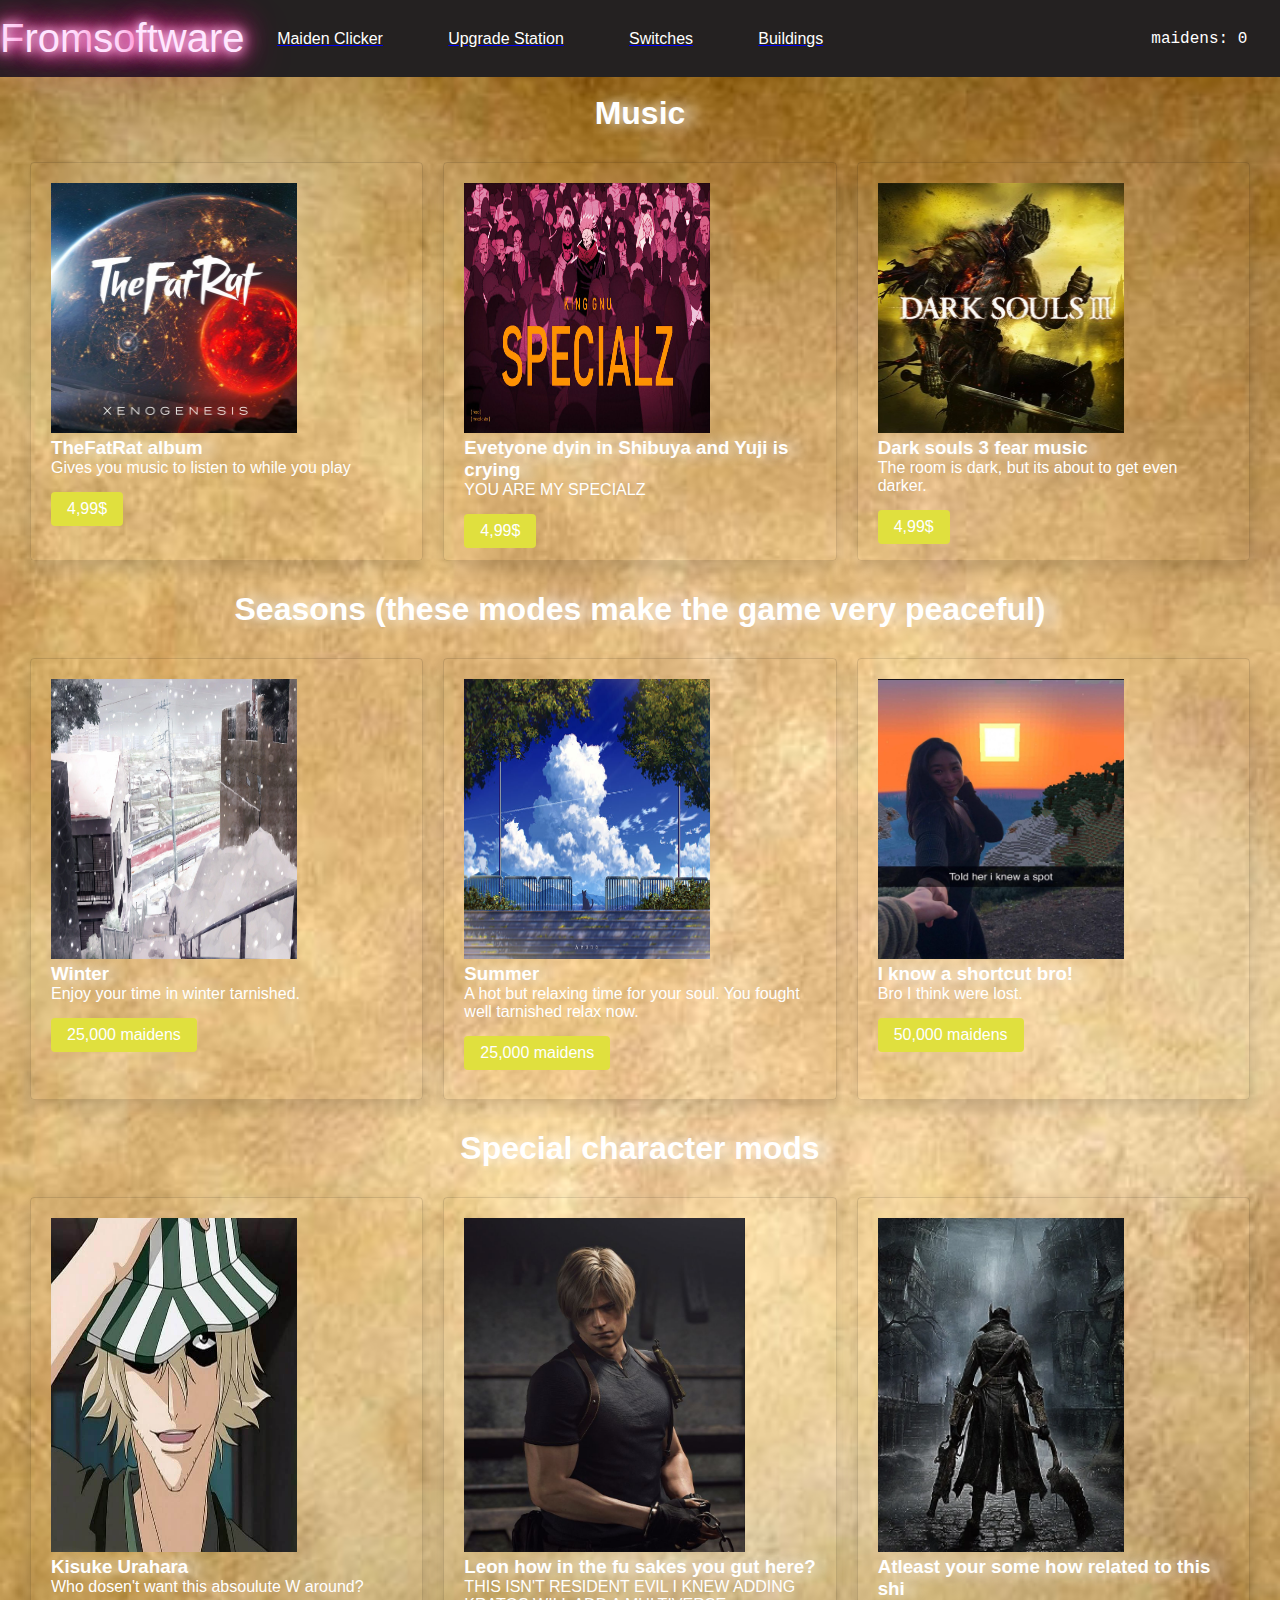
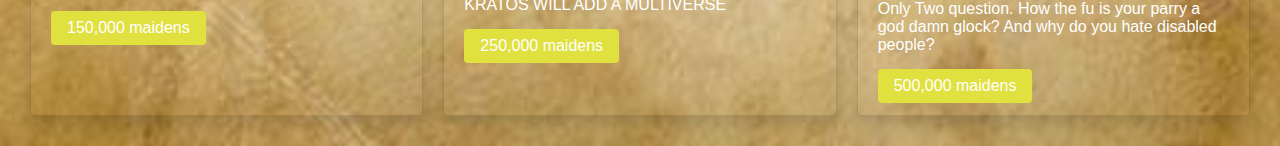
<file: src/switches.html>
<!DOCTYPE html>
<html lang="en">
<head>
    <meta charset="UTF-8">
    <meta name="viewport" content="width=device-width, initial-scale=1.0">
    <title>Switches - Maiden Clicker</title>
    <link rel="stylesheet" href="./styles/switches.css">
    <link rel="stylesheet" href="https://use.fontawesome.com/releases/v5.6.3/css/all.css" integrity="sha384-UHRtZLI+pbxtHCWp1t77Bi1L4ZtiqrqD80Kn4Z8NTSRyMA2Fd33n5dQ8lWUE00s/" crossorigin="anonymous">

</head>
<body>
    <nav >
        <div class="sign">
            <span class="fast-flicker">F</span>rom<span class="flicker">so</span>ftware
          </div>
        <ul>
            <!-- THERE SHOULD BE BUILDINGS PAGE  -->
            <a href="index.html" target="_blank"><li class="text-animation">Maiden Clicker</li></a>
            <a href="upgrade.html" target="_blank"><li class="text-animation">Upgrade Station</li></a>
           <a href="switches.html" target="_blank"><li class="text-animation">Switches</li></a>
            <a href="buildings.html" target="_blank"><li class="text-animation">Buildings</li></a>
                <li>
                  <a href="https://discord.gg/adrwnJFa" target="_blank">
                    <i class="fab fa-discord"></i>
                  </a>
                </li>
                <li>
                  <a href="https://x.com/MaidenClicker" target="_blank">
                    <i class="fab fa-twitter"></i>
                  </a>
                  </li>
                <li>
                  <a href="#">
                    <i class="fab fa-steam"></i>
                  </a>
                </li>
                <li>
                  <a href="#">
                    <i class="fab fa-facebook"></i>
                  </a> 
                </li>
           <li id="cookieCounterMain">0 Maidens</li>
        </ul>
    </nav>
    <br>
    <h1 class="upgrade-types"> Music </h1>
    <div class="container">
        <div class="card">
            <img src="/Images/If you know you know.jpg" alt="TheFatRat" >
            <h3>TheFatRat album</h3>
            <p>Gives you music to listen to while you play</p>
            <a  class="btn">4,99$</a>
        </div>
    
        <div class="card">
            <img src="/Images/You are my special.jpg" alt="Yuji crying">
            <h3>Evetyone dyin in Shibuya and Yuji is crying</h3>
            <p>YOU ARE MY SPECIALZ</p>
            <a  class="btn">4,99$</a>
        </div>
    
        <div class="card">
            <img src="/Images/fear tarnished.jpg" alt="Tartnished fear">
            <h3>Dark souls 3 fear music</h3>
            <p>The room is dark, but its about to get even darker.</p><!--Songs name is Dark Souls 3 OST Vordt of the Boreal Valley-->
            <a  class="btn">4,99$</a>
        </div>
    </div>
    <!---Potion upgrades -->
    <h1 class="upgrade-types"> Seasons (these modes make the game very peaceful) </h1>
    <div class="container">
        <div class="card">
            <img src="/Images/winter.jpg" alt="winter" >
            <h3>Winter</h3>
            <p>Enjoy your time in winter tarnished.</p> <!--We will need to discuss what potions do-->
            <a  class="btn">25,000 maidens</a>
        </div>
    
        <div class="card">
            <img src="/Images/Summer.jpg" alt="Summer">
            <h3> Summer </h3>
            <p>A hot but relaxing time for your soul. You fought well tarnished relax now.</p>
            <a  class="btn">25,000 maidens</a>
        </div>
    
        <div class="card">
            <img src="/Images/I know a short cut.jpg" alt=" How tf">
            <h3>I know a shortcut bro!</h3>
            <p>Bro I think were lost.</p>
            <a class="btn">50,000 maidens</a>
        </div>
    </div>
    <!--Companions upgrade-->
    <h1 class="upgrade-types"> Special character mods </h1>
    <div class="container">
        <div class="card">
            <img src="/Images/Urahara.jpg" alt="Goat"  >
            <h3> Kisuke Urahara</h3>
            <p>Who dosen't want this absoulute W around?</p> 
            <a id="kisukePrice" class="btn">150,000 maidens</a>
        </div>
    
        <div class="card">
            <img src="/Images/Leon S.jpg" alt="Gourd" style="width: 80%;">
            <h3>Leon how in the fu sakes you gut here? </h3>
            <p> THIS ISN'T RESIDENT EVIL I KNEW ADDING KRATOS WILL ADD A MULTIVERSE</p>
            <a id="leonPrice" class="btn">250,000 maidens</a>
        </div>
    
        <div class="card">
            <img src="/Images/Bloodborne_Protagonist.webp" alt=" Giga ">
            <h3>Atleast your some how related to this shi </h3>
            <p>Only Two question. How the fu is your parry a god damn glock? And why do you hate disabled people?</p>
            <a class="btn">500,000 maidens</a>
        </div>
    </div>
    <script src="./javaScripts/switches.js"></script>
</body>
</html>
</file>
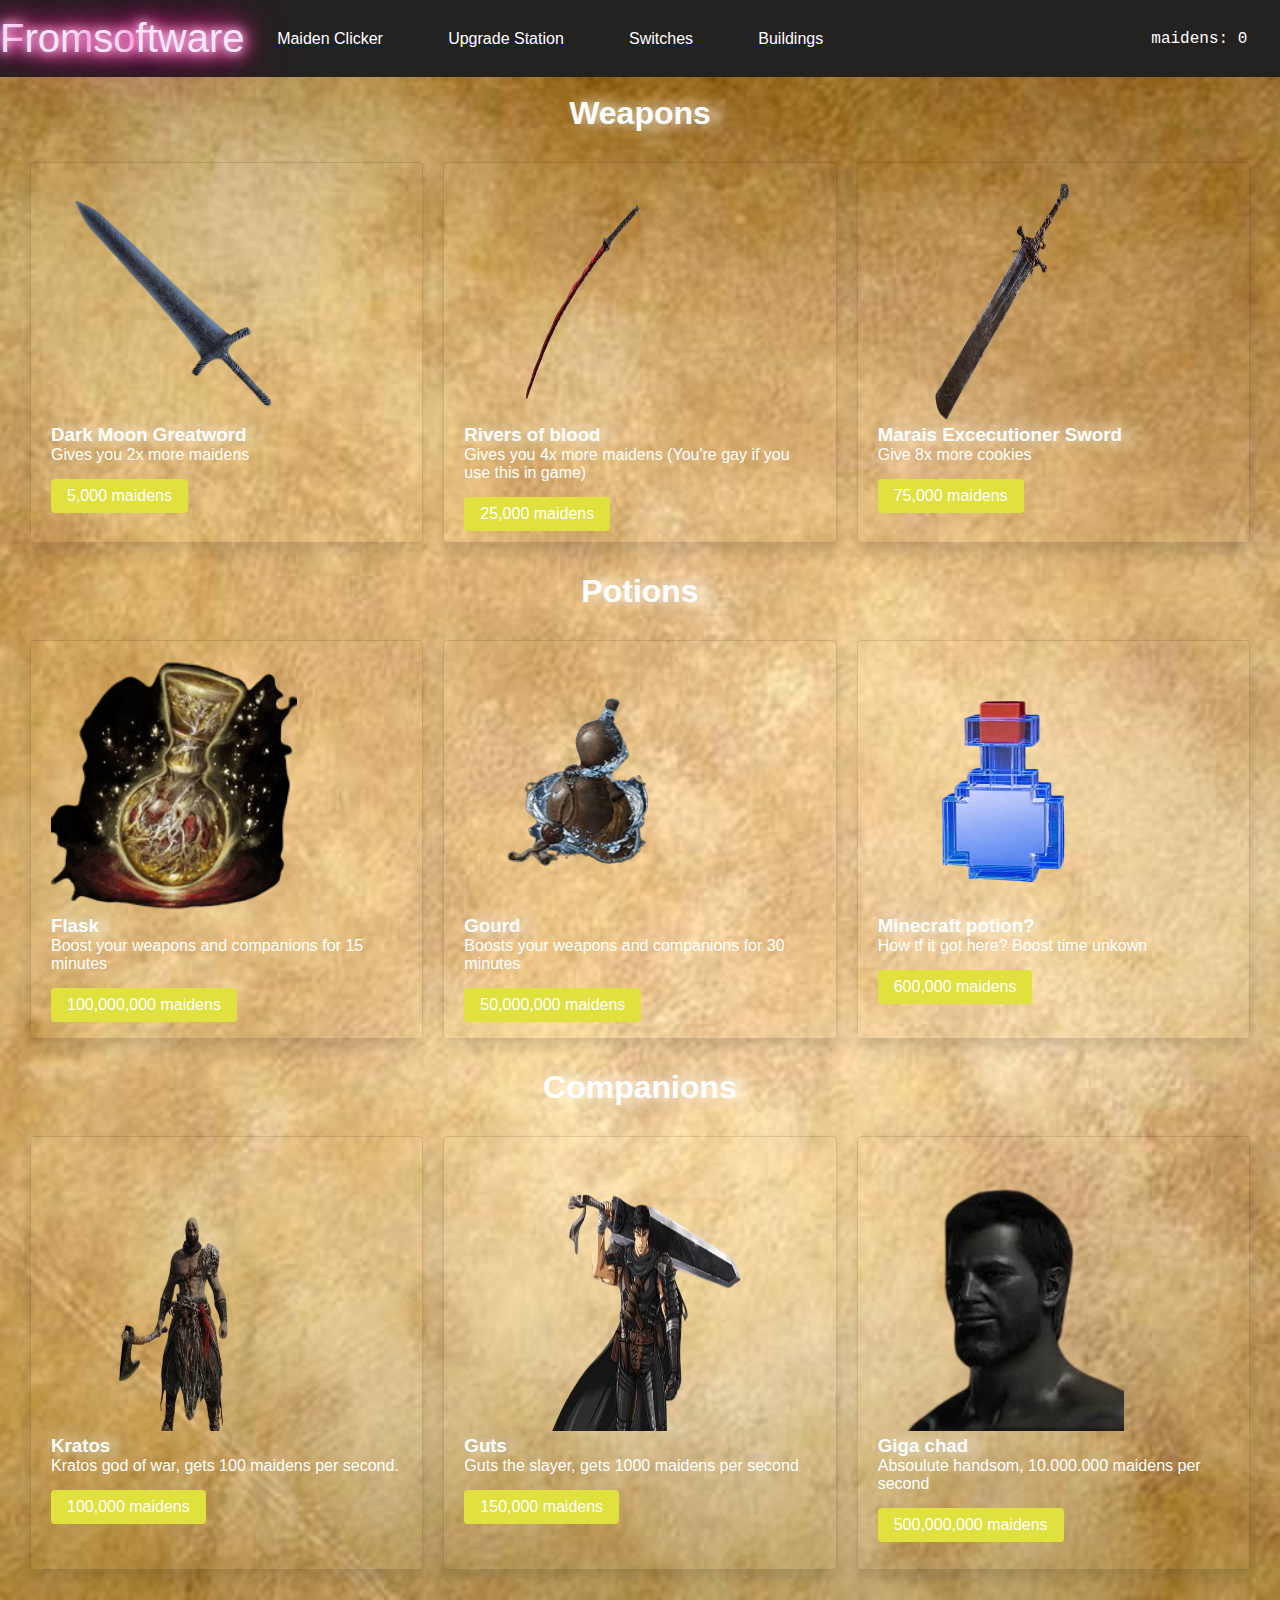
<file: src/upgrade.html>
<!DOCTYPE html>
<html lang="en">
<head>
    <meta charset="UTF-8">
    <meta name="viewport" content="width=device-width, initial-scale=1.0">
    <title>Upgrades - Maiden clicker</title>
    <link rel="stylesheet" href="./styles/upgrades.css">
    <link rel="stylesheet" href="https://use.fontawesome.com/releases/v5.6.3/css/all.css" integrity="sha384-UHRtZLI+pbxtHCWp1t77Bi1L4ZtiqrqD80Kn4Z8NTSRyMA2Fd33n5dQ8lWUE00s/" crossorigin="anonymous">

</head>
<body>
    <nav >
        <div class="sign">
            <span class="fast-flicker">F</span>rom<span class="flicker">so</span>ftware
          </div>
        <ul>
            <!-- THERE SHOULD BE BUILDINGS PAGE  -->
            <a href="index.html" target="_blank"><li class="text-animation">Maiden Clicker</li></a>
            <a href="upgrade.html" target="_blank"><li class="text-animation">Upgrade Station</li></a>
           <a href="switches.html" target="_blank"><li class="text-animation">Switches</li></a>
            <a href="buildings.html" target="_blank"><li class="text-animation">Buildings</li></a>
                <li>
                  <a href="https://discord.gg/adrwnJFa" target="_blank">
                    <i class="fab fa-discord"></i>
                  </a>
                </li>
                <li>
                  <a href="https://x.com/MaidenClicker" target="_blank">
                    <i class="fab fa-twitter"></i>
                  </a>
                  </li>
                <li>
                  <a href="#">
                    <i class="fab fa-steam"></i>
                  </a>
                </li>
                <li>
                  <a href="#">
                    <i class="fab fa-facebook"></i>
                  </a> 
                </li>
           <li id="cookieCounterMain">0 Maidens</li>
        </ul>
    </nav>
    <br>
    <!---Weapons for more cookies -->
    <h1 class="upgrade-types"> Weapons</h1>
    <div class="container">
        <div class="card">
            <img src="/Images/Moon sword upgrade.png" alt="Moon sword" class="moon sword">
            <h3>Dark Moon Greatword</h3>
            <p>Gives you 2x more maidens</p>
            <a id="upgradeToDouble" class="btn">5,000 maidens</a>
        </div>
    
        <div class="card">
            <img src="/Images/Rivers of blood upgrade.png" alt="Rivers of gay">
            <h3>Rivers of blood</h3>
            <p>Gives you 4x more maidens (You're gay if you use this in game)</p>
            <a  class="btn">25,000 maidens</a>
        </div>
    
        <div class="card">
            <img src="/Images/Marais-Excecutioner-Sword.png" alt=" Marais Excecutioner Sword">
            <h3>Marais Excecutioner Sword</h3>
            <p>Give 8x more cookies</p>
            <a class="btn">75,000 maidens</a>
        </div>
    </div>
    <!---Potion upgrades -->
    <h1 class="upgrade-types"> Potions</h1>
    <div class="container">
        <div class="card">
            <img src="/Images/Flask.png" alt="flask" class="flask">
            <h3>Flask</h3>
            <p>Boost your weapons and companions for 15 minutes</p> <!--We will need to discuss what potions do-->
            <a class="btn">100,000,000 maidens</a>
        </div>
    
        <div class="card">
            <img src="/Images/healing gourd.png" alt="Gourd">
            <h3>Gourd </h3>
            <p>Boosts your weapons and companions for 30 minutes</p>
            <a  class="btn">50,000,000 maidens</a>
        </div>
    
        <div class="card">
            <img src="/Images/Random Minecraft potion.png" alt=" How tf">
            <h3>Minecraft potion?</h3>
            <p>How tf it got here? Boost time unkown</p>
            <a  class="btn">600,000 maidens</a>
        </div>
    </div>
    <!--Companions upgrade-->
    <h1 class="upgrade-types"> Companions</h1>
    <div class="container">
        <div class="card">
            <img src="/Images/Kratos.png" alt="Kratos"  style="width: 80%;">
            <h3>Kratos</h3>
            <p>Kratos god of war, gets 100 maidens per second.</p> 
            <a class="btn">100,000 maidens</a>
        </div>
    
        <div class="card">
            <img src="/Images/guts.png" alt="Gourd" style="width: 80%;">
            <h3>Guts </h3>
            <p> Guts the slayer, gets 1000 maidens per second</p>
            <a class="btn">150,000 maidens</a>
        </div>
    
        <div class="card">
            <img src="/Images/Giga_chad.png" alt=" Giga ">
            <h3>Giga chad</h3>
            <p>Absoulute handsom, 10.000.000 maidens per second</p>
            <a class="btn">500,000,000 maidens</a>
        </div>
    </div>
    <script src="./javaScripts/upgrades.js"></script>
</body>
</html>
</file>
<file: style.css>
*{
    box-sizing: border-box;
    font-family:'Gill Sans', 'Gill Sans MT', Calibri, 'Trebuchet MS', sans-serif;
}

html{
    overflow: hidden;
    background-image: url("https://repository-images.githubusercontent.com/534702119/ee3b5f1b-3f01-439e-a558-68ed5aabce41");
    color: white;
}

body{
    margin: 0;
     
}

#darken{
  position: absolute;
  left: 0px;
  top: 0px;
  right: 0px;
  bottom: 0px;
  background: rgba(0, 0, 0, 0.5);
  z-index: 100000000;
  display: none;
}

button{
    cursor: pointer;
}

.middle-container{
    display: flex;
    flex-direction: row;
    justify-content: center;
    border-bottom: 10px solid;
    border-image: url('/Images/bloodybrickTexture.png') 230;
    width: 100%;
    height: 170px;
}

.left-container{
    border-right: 10px solid;
    border-image: url('/Images/bloodybrickTexture.png') 120;
    height: 100%;
}

.column-pos{
    display: flex;
    flex-direction: column;
}
.background-for-this{
    color: #fff;
}


#cancelBtnLegacy{
    background-color: #333;
    color: white;
    border: none;
    font-size: 12px;
}

#cancelBtnLegacy:hover{
    background-color: #454444;

}

.take-width{
  width: 100%;
  display: flex;
  justify-content: center;
  padding-right: 1em;
  padding-left: 1em;
  font-size: 1.3em;
  font-family: "Merriweather", serif;
  font-weight: bold;
  font-style: normal;
  text-shadow: 0px 1px 0px #444, 0px 0px 4px #000;
}

.block-of-code{
    display: flex;
    justify-content: space-between;
}

.right-container{
    display: flex;
    justify-content: right;
    max-width: 350px;
    border: 2px solid black;
}

#bakeryName, #cookieCounter, #cookieMathPerSecond, .mainCookie{
    display: flex;
    justify-content: center;
    width: 50vh;
    margin-left: 30px;
    font-family:'Courier New', Courier, monospace;
}

#cookieCounterMain{
    display: flex;
    margin-left: 2px;
    font-family:'Courier New', Courier, monospace;
}



.align-buildings-right{
    display: flex;
    flex-direction: column;

}

input[type="submit"]{
    height: 20px;
    border-radius: 50px;
    /* background-color: rgba(0, 0, 0, 0.3); */
}

#mainCookieClicker{
    background-color: hsla(0, 0%, 10%, 0.6);
    transition: transform 0.1s ease-in-out;
    width: 256px;
    height: 256px;
    cursor: pointer;
    z-index: 10000;
    border-radius: 128px;
    border: none;
    overflow: hidden;
    outline: none;
}



#mainCookieClicker:active {
    transform: scale(1.1);
}
.position{
    display: flex;
    justify-content: center;
}


button{
    width: 60px;
}

.options{
    background: hsla(0, 0%, 10%, 0.5);
    color: white;
    border: 1px solid rgb(141, 130, 12);
}

.other-options{
    background: hsla(0, 0%, 10%, 0.5);
    border: 1px solid rgb(141, 130, 12);
    margin: 3px;
    color: white;
}


.top-buttons {
    width: 120px;
    font-size: 24px;
    height: 100%;
    border: none;
    outline: none;
    color: #fff;
    background: #111;
    cursor: pointer;
    position: relative;
    z-index: 0;
    text-shadow: 0px 1px 0px #444, 0px 0px 4px #000;
}



.top-buttons:before {
    content: '';
    background: linear-gradient(45deg, #ff0000, #ff7300, #fffb00, #48ff00, #00ffd5, #002bff, #7a00ff, #ff00c8, #ff0000);
    position: absolute;
    top: -2px;
    left:-2px;
    background-size: 400%;
    z-index: -1;
    filter: blur(5px);
    width: calc(100% + 4px);
    height: calc(100% + 4px);
    animation: glowing 20s linear infinite;
    opacity: 0;
    transition: opacity .3s ease-in-out;
    border-radius: 10px;
}

.top-buttons:active {
    color: #000
}

.top-buttons:active:after {
    background: transparent;
}

.top-buttons:hover:before {
    opacity: 1;
}

.top-buttons:after {
    z-index: -1;
    content: '';
    position: absolute;
    width: 100%;
    height: 100%;
    background: #111;
    left: 0;
    top: 0;
    border-radius: 10px;
}

@keyframes glowing {
    0% { background-position: 0 0; }
    50% { background-position: 400% 0; }
    100% { background-position: 0 0; }
}



.color-text{
    color: hsl(0, 0%, 45%);
    margin-bottom: 3.5px;
}

#bakeryName {
    background-color: hsla(0, 0%, 0%, 0.4);
    color: white;
    border: none;
    border-radius: 25%;
}

.divider{
    padding-bottom: 30px;
}

.width-of-btn{
    width: 100%;
    height: 100px;
    margin-bottom: 5px;
    border: solid 2px black;
}

.store-center{
    text-align: center;
}

.stats-container{
    border-left: 10px solid;
    border-image: url('/Images/bloodybrickTexture.png') 80;
    width: 100%;
    text-align: center;
    height: 100vh;
    display: flex;
    align-items: center;
    flex-direction: column;
    margin-right: 15rem;
    overflow-y: auto;
    /* background-image: url("https://repository-images.githubusercontent.com/534702119/ee3b5f1b-3f01-439e-a558-68ed5aabce41"); */
    background-size: cover;
    background-repeat: no-repeat;
    background-position: center;
    color: #fff;
}
/*nav will need to be discused about because of logo issues*/
nav{
    background-color: rgb(36, 33, 33);
    width: 100%;
    margin: 0;
    padding: 0;
    height: 77px;
    color: white;
    display: flex;
    justify-content: space-between;
}
ul{
    display: flex;
    justify-content: space-around;
    list-style-type: none;
    width: 100%;
    align-items: center;
}

/* Julius: navbar */
nav li{
    color: #fff;
    text-decoration: none;
}
/*logo*/
nav img{
    width: 20%;
}

#bakeryName {
    margin-right: 30px;
}



/* Info button stylesheet down here */

a{
    text-decoration: none;
}


h3{
    display: flex;
    justify-content: center;
    font-size: 2rem;
    margin-bottom: 0;
}


.center-container{
    height: 100%;
    /* background-image: url(/Images/background\ middle.gif); */

    /* background-size: cover;
    background-repeat: no-repeat;
    background-position: center; */
    color: #fff;
}

.margin-from-left{
    margin-left: 10px;
}
/*Easter egg*/
.margin-from-left a{
    text-decoration: none;
    color: #fff;
}
.info{
    flex-direction: column;
    display: none;
    overflow-x: hidden;
    overflow-y: scroll;
    position: absolute;
    top: 245px;
    left: 430px;
    bottom: 0px;
    right: 320px;
}


#closePromptOfBakeName{
  font-size: 1.1em;
  position: absolute;
  display: flex;
  justify-content: flex-end;
  float: right;
}

#bakeryNameChange{
  width: 65%;
  position: relative;
  left: 52px;
  margin-bottom: 23px;
}

.change-name-prompt{
  display: none;
}

.inner-Prompt{
  display: flex;
  flex-direction: column;
  width: 250px;
  height: 250px;
  background-color: #1a1a1a;
  position: absolute;
  top: 50%;
  left: 50%;
  transform: translate(-50%, -50%);
}

.inner-Prompt-btns{
  display: flex; 
  justify-content: center; 
  gap: 5px;
}

.inner-Prompt-btns > button{
  background-color: hsl(0, 0%, 20%);
  color: white;
}

.move-button{
    display: flex;
    justify-content: flex-end;
}

ol {
    list-style-type:none;
}


button[type="button"]{
    width: 60px;
    background: transparent;
    border: none;
}
/* Legacy Window */
#legacyWindow{
    width: 250px;
    height: 250px;
    background-color: hsl(0, 0%, 14%);
    position: absolute;
    top: 50%;
    left: 50%;
    transform: translate(-50%, -50%);
    color: white;

}


.behindLegacyWindow{
    position: absolute;
    top: 50%;
    left: 50%;
    transform: translate(-50%, -50%);
    background-color: hsl(0, 0%, 10%);
    border-radius: 5px;
    
}

.legacyInfo{
    width: 100%;
    height: 100%;
    display: flex;
    align-items: center;
    flex-direction: column;
    font-size: 12px;
}

/* Options Stylesheet */

#optionsWindow{
  overflow-x: hidden;
  overflow-y: scroll;
  position: absolute;
  top: 245px;
  left: 430px;
  bottom: 0px;
  right: 320px;
}

.languageStyle{
    display: flex;
    flex-direction: row;
    align-items: center;
    justify-content: center;
}

#languageSelection{
    width: 150px;
    margin-left: 15px;
    height: 25px;
}

.saveStyle{
    display: flex;
    flex-direction: row;
    align-items: center;
    justify-content: center;
    font-size: 12px;
    border-bottom: 0.5px solid hsl(0, 0%, 78%);
}

.importAndExportSaveStyle {
    display: flex;
    flex-direction: row;
    padding-top: 10px;

}



.optionBtns{
    display: flex;
    flex-direction: row;
}



.options{
    width: 180px;
    height: 35px;
    text-align: end;
    margin-left: 20px;
}

/* Animation */
  
ul li a {
    text-align: center;
    font-size: 30px;
    color: #666;
    transition: .5s;

}
  
ul li a::before {
    transition: .5s;
    transform: scale(.9);
    z-index: -1;
}

ul li:nth-child(5) a:hover{
    color: #7289da;
    text-shadow: 0 0 5px #7289da;
  }
  
  ul li:nth-child(6) a:hover{
    color: #55acee;
    text-shadow: 0 0 5px #55acee;
  }
  
  ul li:nth-child(7) a:hover {
    color: #2a475e;
    text-shadow: 0 0 5px #2a475e;
  }
  
  ul li:nth-child(8) a:hover {
    color: #3b5999;
    text-shadow: 0 0 5px #3b5999;
  }

@font-face {
    font-family: Clip;
    src: url("https://acupoftee.github.io/fonts/Clip.ttf");
  }
  
  
  .sign {
    display: flex;
    align-items: center;
    letter-spacing: 2;
    font-size: 2.5rem;
    color: #ffe6ff;
    text-shadow: 0 0 0.6rem #ffe6ff, 0 0 1.5rem #ff65bd,
      -0.2rem 0.1rem 1rem #ff65bd, 0.2rem 0.1rem 1rem #ff65bd,
      0 -0.5rem 2rem #ff2483, 0 0.5rem 3rem #ff2483;
    animation: shine 2s forwards, flicker 3s infinite;
  }
  
  @keyframes blink {
    0%,
    22%,
    36%,
    75% {
      color: #ffe6ff;
      text-shadow: 0 0 0.6rem #ffe6ff, 0 0 1.5rem #ff65bd,
        -0.2rem 0.1rem 1rem #ff65bd, 0.2rem 0.1rem 1rem #ff65bd,
        0 -0.5rem 2rem #ff2483, 0 0.5rem 3rem #ff2483;
    }
    28%,
    33% {
      color: #ff65bd;
      text-shadow: none;
    }
    82%,
    97% {
      color: #ff2483;
      text-shadow: none;
    }
  }
  
  .flicker {
    animation: shine 2s forwards, blink 3s 2s infinite;
  }
  
  .fast-flicker {
    animation: shine 2s forwards, blink 10s 1s infinite;
  }
  
  @keyframes shine {
    0% {
      color: #6b1839;
      text-shadow: none;
    }
    100% {
      color: #ffe6ff;
      text-shadow: 0 0 0.6rem #ffe6ff, 0 0 1.5rem #ff65bd,
        -0.2rem 0.1rem 1rem #ff65bd, 0.2rem 0.1rem 1rem #ff65bd,
        0 -0.5rem 2rem #ff2483, 0 0.5rem 3rem #ff2483;
    }
  }
  
  @keyframes flicker {
    from {
      opacity: 1;
    }
  
    4% {
      opacity: 0.9;
    }
  
    6% {
      opacity: 0.85;
    }
  
    8% {
      opacity: 0.95;
    }
  
    10% {
      opacity: 0.9;
    }
  
    11% {
      opacity: 0.922;
    }
  
    12% {
      opacity: 0.9;
    }
  
    14% {
      opacity: 0.95;
    }
  
    16% {
      opacity: 0.98;
    }
  
    17% {
      opacity: 0.9;
    }
  
    19% {
      opacity: 0.93;
    }
  
    20% {
      opacity: 0.99;
    }
  
    24% {
      opacity: 1;
    }
  
    26% {
      opacity: 0.94;
    }
  
    28% {
      opacity: 0.98;
    }
  
    37% {
      opacity: 0.93;
    }
  
    38% {
      opacity: 0.5;
    }
  
    39% {
      opacity: 0.96;
    }
  
    42% {
      opacity: 1;
    }
  
    44% {
      opacity: 0.97;
    }
  
    46% {
      opacity: 0.94;
    }
  
    56% {
      opacity: 0.9;
    }
  
    58% {
      opacity: 0.9;
    }
  
    60% {
      opacity: 0.99;
    }
  
    68% {
      opacity: 1;
    }
  
    70% {
      opacity: 0.9;
    }
  
    72% {
      opacity: 0.95;
    }
  
    93% {
      opacity: 0.93;
    }
  
    95% {
      opacity: 0.95;
    }
  
    97% {
      opacity: 0.93;
    }
  
    to {
      opacity: 1;
    }
  }

/* width */
::-webkit-scrollbar {
    width: 5px;
    background: black;
}
  
  /* Track */
  ::-webkit-scrollbar-track {
    background: hsla(0, 5%, 31%, 0.128);
}
  
  /* Handle */
  ::-webkit-scrollbar-thumb {
    background: white;
}
  
  /* Handle on hover */
  ::-webkit-scrollbar-thumb:hover {
    background: white;
}

/* PHONE AND TABLET COMPATIBLE */
/* orientation: portrait is when a phone is placed vertically */
/* orientation: landscape is when a phone is placed Horizontally */
@media only screen and (max-width: 600px) and (orientation: portrait) {
    /* Styles for phones in portrait orientation */
  }
  
  @media only screen and (min-width: 768px) and (max-width: 1024px) {
    /* Styles for tablets in landscape orientation */
  }
</file>
<file: src/styles/style.css>
*{
    box-sizing: border-box;
    font-family:'Gill Sans', 'Gill Sans MT', Calibri, 'Trebuchet MS', sans-serif;
}

html{
    overflow: hidden;
    background-image: url("https://repository-images.githubusercontent.com/534702119/ee3b5f1b-3f01-439e-a558-68ed5aabce41");
    color: white;
    height: 100vh;
}

body{
  margin: 0;
}

#darken{
  position: absolute;
  left: 0px;
  top: 0px;
  right: 0px;
  bottom: 0px;
  background: rgba(0, 0, 0, 0.5);
  z-index: 100000000;
  display: none;
}

button{
    cursor: pointer;
}

.middle-container{
    display: flex;
    flex-direction: row;
    justify-content: center;
    border-bottom: 10px solid;
    border-image: url('/Images/bloodybrickTexture.png') 230;
    width: 100%;
    height: 170px;
}

.left-container{
    border-right: 10px solid;
    border-image: url('/Images/bloodybrickTexture.png') 120;
    height: 100%;
}

.column-pos{
    display: flex;
    flex-direction: column;
}
.background-for-this{
    color: #fff;
}


#cancelBtnLegacy{
    background-color: #333;
    color: white;
    border: none;
    font-size: 12px;
}

#cancelBtnLegacy:hover{
    background-color: #454444;

}

.take-width{
  width: 100%;
  display: flex;
  justify-content: center;
  padding-right: 1em;
  padding-left: 1em;
  font-size: 1.3em;
  font-family: "Merriweather", serif;
  font-weight: bold;
  font-style: normal;
  text-shadow: 0px 1px 0px #444, 0px 0px 4px #000;
}

.block-of-code{
    display: flex;
    justify-content: space-between;
}

.right-container{
    display: flex;
    justify-content: right;
    max-width: 350px;
    border: 2px solid black;
}

#bakeryName, #cookieCounter, #cookieMathPerSecond, .mainCookie{
    display: flex;
    justify-content: center;
    width: 50vh;
    margin-left: 30px;
    font-family:'Courier New', Courier, monospace;
}

#cookieCounterMain{
    display: flex;
    margin-left: 2px;
    font-family:'Courier New', Courier, monospace;
}



.align-buildings-right{
    display: flex;
    flex-direction: column;

}

input[type="submit"]{
    height: 20px;
    border-radius: 50px;
    /* background-color: rgba(0, 0, 0, 0.3); */
}

#mainCookieClicker{
    background-color: hsla(0, 0%, 10%, 0.6);
    transition: transform 0.1s ease-in-out;
    width: 256px;
    height: 256px;
    cursor: pointer;
    z-index: 10000;
    border-radius: 128px;
    border: none;
    overflow: hidden;
    outline: none;
}



#mainCookieClicker:active {
    transform: scale(1.1);
}
.position{
    display: flex;
    justify-content: center;
}


button{
    width: 60px;
}

.options{
    background: hsla(0, 0%, 10%, 0.5);
    color: white;
    border: 1px solid rgb(141, 130, 12);
}

.other-options{
    background: hsla(0, 0%, 10%, 0.5);
    border: 1px solid rgb(141, 130, 12);
    margin: 3px;
    color: white;
}

/* Log in and log out */

#signIn{
  width: 100px;
  border: none;
  background-color: #1a1a1a;
  color: white;
  font-size: 1.2em;
  border-radius: 16px;
  box-shadow: rgba(0, 0, 0, 0.35) 0px 5px 15px;
}

#signOut{
  width: 100px;
  border: none;
  background: transparent;
  color: white;
  font-size: 1.2em;
  /* From https://css.glass */
  background: rgba(255, 255, 255, 0.2);
  border-radius: 16px;
  box-shadow: 0 4px 30px rgba(0, 0, 0, 0.1);
  backdrop-filter: blur(5px);
  -webkit-backdrop-filter: blur(5px);
  border: 1px solid rgba(255, 255, 255, 0.6);
}

.registration{
  display: flex;
  justify-content: center;
  gap: 15px;
  height: 30px;
  margin-top: 50px;
}

.log-in-register-form{
  display: flex;
  justify-content: center;
  flex-direction: column;
  width: 100%;
  padding-left: 150px;
  padding-right: 150px;
}

.x-Btn{
  -webkit-user-select: none;     
  -moz-user-select: none; 
  -ms-user-select: none; 
  user-select: none; 
  font-family: cursive;
  font-style: normal;
  text-shadow: 0px 1px 0px #444, 0px 0px 4px #000;
  font-size: 23px;
  position: absolute;
  height: 50px;
  width: 50px;
  text-align: end;
  padding-right: 8px;
  border-bottom-left-radius: 100%;
  border-top: none;
  border-right: none;
  cursor: pointer;
  box-shadow: -2px 2px 8px #000, 2px -2px 8px rgba(255,255,255,0.1) inset;
  color: hsl(0, 0%, 65%);
}

.x-Btn:hover{
  color: hsl(0, 0%, 70%);
  box-shadow: -2px 2px 8px #000, 2px -2px 8px rgba(255,255,255,0.09) inset;
}

.registration-form-div{
  background-color: #1a1a1a;
  color: white;
  width: 100%;
  height: 100%;
  display: flex;
  flex-direction: column;
  flex-wrap: wrap;

  
}

.registration-form-div input{
  font-size: 1.3em;
  font-weight: 500;
  font-family: Arial, sans-serif;
  border-radius: 6px;
  border: none;
}

#registrationForm{
  width: 350px;
  height: 350px;
  display: flex;
  justify-content: center;
  flex-direction: column;
  margin-left: 185px;
  margin-top: 50px;
}



.register-logIn-Btns{
  width: 100px;
  background-color: hsl(0, 0%, 20%);
  color: white;
  font-size: 1em;
  margin-top: 10px;
}

#registrationForm input:focus{
  border: none;
  padding: 0px;
  margin: 0px;
}

.big-text{
  font-size: 1.5em;
  font-weight: bold;
}

.margin-gap{
  margin-top: 20px;
  margin-bottom: 20px;
}

/* Log in form */

#logInForm{
  width: 350px;
  height: 350px;
  display: flex;
  justify-content: center;
  flex-direction: column;
  margin-left: 185px;
  margin-top: 50px;
}

.log-in-form-div input{
    font-size: 16px;
}

#emailLogIn, #passwordLogIn, #uniqueUsernameRegistration, #passwordRegister, #emailRegister{
  height: 39px;
  padding-left: 16px;
  font-size: 1.2em; 
  font-weight: 600;
  font-family: Arial, sans-serif;
  border-radius: 6px;
  border: none;
}

.have-an-account-already{
  display: flex;
  justify-content: flex-end;
  color: hsl(0, 0%, 40%);
  margin-top: 1px;
  cursor: pointer;

}


.have-an-account-already:hover{
  color: hsl(0, 0%, 48%);
}

.have-an-account-already:active{
  color: hsl(0, 0%, 40%);
}



.top-buttons {
    width: 120px;
    font-size: 24px;
    height: 100%;
    border: none;
    outline: none;
    color: #fff;
    background: #111;
    cursor: pointer;
    position: relative;
    z-index: 0;
    text-shadow: 0px 1px 0px #444, 0px 0px 4px #000;
}



.top-buttons:before {
    content: '';
    background: linear-gradient(45deg, #ff0000, #ff7300, #fffb00, #48ff00, #00ffd5, #002bff, #7a00ff, #ff00c8, #ff0000);
    position: absolute;
    top: -2px;
    left:-2px;
    background-size: 400%;
    z-index: -1;
    filter: blur(5px);
    width: calc(100% + 4px);
    height: calc(100% + 4px);
    animation: glowing 20s linear infinite;
    opacity: 0;
    transition: opacity .3s ease-in-out;
    border-radius: 10px;
}

.top-buttons:active {
    color: #000
}

.top-buttons:active:after {
    background: transparent;
}

.top-buttons:hover:before {
    opacity: 1;
}

.top-buttons:after {
    z-index: -1;
    content: '';
    position: absolute;
    width: 100%;
    height: 100%;
    background: #111;
    left: 0;
    top: 0;
    border-radius: 10px;
}

@keyframes glowing {
    0% { background-position: 0 0; }
    50% { background-position: 400% 0; }
    100% { background-position: 0 0; }
}



.color-text{
    color: hsl(0, 0%, 45%);
    margin-bottom: 3.5px;
    font-size: 12px;
    border-bottom: 0.5px solid hsla(0, 0%, 78%, 0.3); 
    padding-left: 20px;
}

#bakeryName {
    background-color: hsla(0, 0%, 0%, 0.4);
    color: white;
    border: none;
    border-radius: 25%;
}

.divider{
    padding-bottom: 30px;
}

.width-of-btn{
    width: 100%;
    height: 100px;
    margin-bottom: 5px;
    border: solid 2px black;
}

.store-center{
    text-align: center;
}

.stats-container{
    border-left: 10px solid;
    border-image: url('/Images/bloodybrickTexture.png') 80;
    width: 100%;
    text-align: center;
    height: 100vh;
    display: flex;
    align-items: center;
    flex-direction: column;
    margin-right: 15rem;
    overflow-y: auto;
    /* background-image: url("https://repository-images.githubusercontent.com/534702119/ee3b5f1b-3f01-439e-a558-68ed5aabce41"); */
    background-size: cover;
    background-repeat: no-repeat;
    background-position: center;
    color: #fff;
}
/*nav will need to be discused about because of logo issues*/
nav{
    background-color: rgb(36, 33, 33);
    width: 100%;
    margin: 0;
    padding: 0;
    height: 77px;
    color: white;
    display: flex;
    justify-content: space-between;
}
ul{
    display: flex;
    justify-content: space-around;
    list-style-type: none;
    width: 100%;
    align-items: center;
}

/* Julius: navbar */
nav li{
    color: #fff;
    text-decoration: none;
}
/*logo*/
nav img{
    width: 20%;
}

#bakeryName {
    margin-right: 30px;
}



/* Info button stylesheet down here */

a{
    text-decoration: none;
}


h3{
    display: flex;
    justify-content: center;
    font-size: 2rem;
    margin-bottom: 0;
}


.center-container{
    height: 100%;
    /* background-image: url(/Images/background\ middle.gif); */

    /* background-size: cover;
    background-repeat: no-repeat;
    background-position: center; */
    color: #fff;
}

.margin-from-left{
    margin-left: 10px;
}
/*Easter egg*/
.margin-from-left a{
    text-decoration: none;
    color: #fff;
}
.info{
    flex-direction: column;
    display: none;
    overflow-x: hidden;
    overflow-y: scroll;
    position: absolute;
    top: 245px;
    left: 430px;
    bottom: 0px;
    right: 465px;
}


#closePromptOfBakeName{
  font-size: 1.1em;
  position: absolute;
  display: flex;
  justify-content: flex-end;
  float: right;
}

#bakeryNameChange{
  width: 65%;
  position: relative;
  left: 52px;
  margin-bottom: 23px;
}

.change-name-prompt{
  display: none;
}

.inner-Prompt{
  display: flex;
  flex-direction: column;
  width: 250px;
  height: 250px;
  background-color: #1a1a1a;
  position: absolute;
  top: 50%;
  left: 50%;
  transform: translate(-50%, -50%);
}

.inner-Prompt-btns{
  display: flex; 
  justify-content: center; 
  gap: 5px;
}

.inner-Prompt-btns > button{
  background-color: hsl(0, 0%, 20%);
  color: white;
}

.move-button{
    display: flex;
    justify-content: flex-end;
}

ol {
    list-style-type:none;
}


button[type="button"]{
    width: 60px;
    background: transparent;
    border: none;
}
/* Legacy Window */
#legacyWindow{
    width: 250px;
    height: 250px;
    background-color: hsl(0, 0%, 14%);
    position: absolute;
    top: 50%;
    left: 50%;
    transform: translate(-50%, -50%);
    color: white;

}


.behindLegacyWindow{
    position: absolute;
    top: 50%;
    left: 50%;
    transform: translate(-50%, -50%);
    background-color: hsl(0, 0%, 10%);
    border-radius: 5px;
    
}

.legacyInfo{
    width: 100%;
    height: 100%;
    display: flex;
    align-items: center;
    flex-direction: column;
    font-size: 12px;
}

/* Options Stylesheet */

#optionsWindow{
  overflow-x: hidden;
  overflow-y: scroll;
  position: absolute;
  top: 245px;
  left: 430px;
  bottom: 0px;
  right: 320px;
}

.languageStyle{
    display: flex;
    flex-direction: row;
    align-items: center;
    justify-content: center;
}

#languageSelection{
    width: 150px;
    margin-left: 15px;
    height: 25px;
}

.saveStyle{
    display: flex;
    flex-direction: row;
    align-items: center;
    justify-content: center;
    font-size: 12px;
    border-bottom: 0.5px solid hsl(0, 0%, 78%);
}

.importAndExportSaveStyle {
    display: flex;
    flex-direction: row;
    padding-top: 10px;

}



.optionBtns{
    display: flex;
    flex-direction: row;
}



.options{
    width: 180px;
    height: 35px;
    text-align: end;
    margin-left: 20px;
}

/* Animation */
  
ul li a {
    text-align: center;
    font-size: 30px;
    color: #666;
    transition: .5s;

}
  
ul li a::before {
    transition: .5s;
    transform: scale(.9);
    z-index: -1;
}

ul li:nth-child(5) a:hover{
    color: #7289da;
    text-shadow: 0 0 5px #7289da;
  }
  
  ul li:nth-child(6) a:hover{
    color: #55acee;
    text-shadow: 0 0 5px #55acee;
  }
  
  ul li:nth-child(7) a:hover {
    color: #2a475e;
    text-shadow: 0 0 5px #2a475e;
  }
  
  ul li:nth-child(8) a:hover {
    color: #3b5999;
    text-shadow: 0 0 5px #3b5999;
  }

@font-face {
    font-family: Clip;
    src: url("https://acupoftee.github.io/fonts/Clip.ttf");
  }
  
  
  .sign {
    display: flex;
    align-items: center;
    letter-spacing: 2;
    font-size: 2.5rem;
    color: #ffe6ff;
    text-shadow: 0 0 0.6rem #ffe6ff, 0 0 1.5rem #ff65bd,
      -0.2rem 0.1rem 1rem #ff65bd, 0.2rem 0.1rem 1rem #ff65bd,
      0 -0.5rem 2rem #ff2483, 0 0.5rem 3rem #ff2483;
    animation: shine 2s forwards, flicker 3s infinite;
  }
  
  @keyframes blink {
    0%,
    22%,
    36%,
    75% {
      color: #ffe6ff;
      text-shadow: 0 0 0.6rem #ffe6ff, 0 0 1.5rem #ff65bd,
        -0.2rem 0.1rem 1rem #ff65bd, 0.2rem 0.1rem 1rem #ff65bd,
        0 -0.5rem 2rem #ff2483, 0 0.5rem 3rem #ff2483;
    }
    28%,
    33% {
      color: #ff65bd;
      text-shadow: none;
    }
    82%,
    97% {
      color: #ff2483;
      text-shadow: none;
    }
  }
  
  .flicker {
    animation: shine 2s forwards, blink 3s 2s infinite;
  }
  
  .fast-flicker {
    animation: shine 2s forwards, blink 10s 1s infinite;
  }
  
  @keyframes shine {
    0% {
      color: #6b1839;
      text-shadow: none;
    }
    100% {
      color: #ffe6ff;
      text-shadow: 0 0 0.6rem #ffe6ff, 0 0 1.5rem #ff65bd,
        -0.2rem 0.1rem 1rem #ff65bd, 0.2rem 0.1rem 1rem #ff65bd,
        0 -0.5rem 2rem #ff2483, 0 0.5rem 3rem #ff2483;
    }
  }
  
  @keyframes flicker {
    from {
      opacity: 1;
    }
  
    4% {
      opacity: 0.9;
    }
  
    6% {
      opacity: 0.85;
    }
  
    8% {
      opacity: 0.95;
    }
  
    10% {
      opacity: 0.9;
    }
  
    11% {
      opacity: 0.922;
    }
  
    12% {
      opacity: 0.9;
    }
  
    14% {
      opacity: 0.95;
    }
  
    16% {
      opacity: 0.98;
    }
  
    17% {
      opacity: 0.9;
    }
  
    19% {
      opacity: 0.93;
    }
  
    20% {
      opacity: 0.99;
    }
  
    24% {
      opacity: 1;
    }
  
    26% {
      opacity: 0.94;
    }
  
    28% {
      opacity: 0.98;
    }
  
    37% {
      opacity: 0.93;
    }
  
    38% {
      opacity: 0.5;
    }
  
    39% {
      opacity: 0.96;
    }
  
    42% {
      opacity: 1;
    }
  
    44% {
      opacity: 0.97;
    }
  
    46% {
      opacity: 0.94;
    }
  
    56% {
      opacity: 0.9;
    }
  
    58% {
      opacity: 0.9;
    }
  
    60% {
      opacity: 0.99;
    }
  
    68% {
      opacity: 1;
    }
  
    70% {
      opacity: 0.9;
    }
  
    72% {
      opacity: 0.95;
    }
  
    93% {
      opacity: 0.93;
    }
  
    95% {
      opacity: 0.95;
    }
  
    97% {
      opacity: 0.93;
    }
  
    to {
      opacity: 1;
    }
  }

/* width */
::-webkit-scrollbar {
    width: 5px;
    background: black;
}
  
  /* Track */
  ::-webkit-scrollbar-track {
    background: hsla(0, 5%, 31%, 0.128);
}
  
  /* Handle */
  ::-webkit-scrollbar-thumb {
    background: white;
}
  
  /* Handle on hover */
  ::-webkit-scrollbar-thumb:hover {
    background: white;
}

/* PHONE AND TABLET COMPATIBLE */
/* orientation: portrait is when a phone is placed vertically */
/* orientation: landscape is when a phone is placed Horizontally */
@media only screen and (max-width: 600px) and (orientation: portrait) {
    /* Styles for phones in portrait orientation */
  }
  
  @media only screen and (min-width: 768px) and (max-width: 1024px) {
    /* Styles for tablets in landscape orientation */
  }
</file>
<file: switches.css>
*{
    margin: 0;
    padding: 0;
    box-sizing: border-box;
    font-family:'Gill Sans', 'Gill Sans MT', Calibri, 'Trebuchet MS', sans-serif;
}
/*will need Kalpoko help for this*/
body{
    background-image: url(/Images/background.jpg);
    background-size: cover; 
    background-repeat: no-repeat;
    background-position: center;
    /* background: #262626; */
}
nav{
    background-color: rgb(36, 33, 33);
    width: 100%;
    margin: 0;
    padding: 0;
    height: 77px;
    color: white;
    display: flex;
    justify-content: space-between;
}
ul{
    display: flex;
    justify-content: space-around;
    list-style-type: none;
    width: 100%;
    align-items: center;
}

/*Nav colors updated*/
nav li{
    color: #fff;
    text-decoration: none;
}

/*Switch types*/
.upgrade-types{
    display: flex;
    justify-content: center;
    color: #fff;
    text-shadow: #fff 10px 0px 15px;
}

/*Switch cards*/

.container {
    display: flex;
    justify-content: space-between;
    padding: 20px;
}

#cookieCounterMain{
    display: flex;
    margin-left: 2px;
    font-family:'Courier New', Courier, monospace;
}

.card {
    width: calc(33.33% - 20px);
    background-color: transparent;
    border: 1px solid rgba(0, 0, 0, 0.125);
    border-radius: 0.25rem;
    box-shadow: 0 0.5rem 1rem rgba(0, 0, 0, 0.15);
    margin: 10px;
    padding: 20px;
    box-sizing: border-box;
}
.card img{
    width: 70%;
    height: 70%;
}
.card h3 {
    margin-top: 0;
    color: #fff;
    text-shadow: #fff 10px 0px 15px;
}
.card p {
    margin-bottom: 15px;
    color: #fff;
}

.btn {
    display: inline-block;
    background-color: #e0e03e;
    color: #fff;
    padding: 8px 16px;
    border-radius: 0.25rem;
    text-decoration: none;
    border: none;
    position: relative;
    cursor:pointer;
    transition-duration: 0.4s;
}


/* Animations */


.btn:hover {
  transition-duration: 0.1s;
  background-color: #fff700;
}

.btn:after {
  content: "";
  display: block;
  position: absolute;
  border-radius: 4em;
  left: 0;
  top:0;
  width: 100%;
  height: 100%;
  opacity: 0;
  transition: all 0.5s;
  box-shadow: 0 0 10px 40px white;
}

.btn:active:after {
  box-shadow: 0 0 0 0 white;
  position: absolute;
  border-radius: 4em;
  left: 0;
  top:0;
  opacity: 1;
  transition: 0s;
}

.btn:active {
  top: 1px;
}


@font-face {
    font-family: Clip;
    src: url("https://acupoftee.github.io/fonts/Clip.ttf");
  }
  
  
  .sign {
    display: flex;
    align-items: center;
    letter-spacing: 2;
    font-size: 2.5rem;
    color: #ffe6ff;
    text-shadow: 0 0 0.6rem #ffe6ff, 0 0 1.5rem #ff65bd,
      -0.2rem 0.1rem 1rem #ff65bd, 0.2rem 0.1rem 1rem #ff65bd,
      0 -0.5rem 2rem #ff2483, 0 0.5rem 3rem #ff2483;
    animation: shine 2s forwards, flicker 3s infinite;
  }
  
  @keyframes blink {
    0%,
    22%,
    36%,
    75% {
      color: #ffe6ff;
      text-shadow: 0 0 0.6rem #ffe6ff, 0 0 1.5rem #ff65bd,
        -0.2rem 0.1rem 1rem #ff65bd, 0.2rem 0.1rem 1rem #ff65bd,
        0 -0.5rem 2rem #ff2483, 0 0.5rem 3rem #ff2483;
    }
    28%,
    33% {
      color: #ff65bd;
      text-shadow: none;
    }
    82%,
    97% {
      color: #ff2483;
      text-shadow: none;
    }
  }
  
  .flicker {
    animation: shine 2s forwards, blink 3s 2s infinite;
  }
  
  .fast-flicker {
    animation: shine 2s forwards, blink 10s 1s infinite;
  }
  
  @keyframes shine {
    0% {
      color: #6b1839;
      text-shadow: none;
    }
    100% {
      color: #ffe6ff;
      text-shadow: 0 0 0.6rem #ffe6ff, 0 0 1.5rem #ff65bd,
        -0.2rem 0.1rem 1rem #ff65bd, 0.2rem 0.1rem 1rem #ff65bd,
        0 -0.5rem 2rem #ff2483, 0 0.5rem 3rem #ff2483;
    }
  }
  
  @keyframes flicker {
    from {
      opacity: 1;
    }
  
    4% {
      opacity: 0.9;
    }
  
    6% {
      opacity: 0.85;
    }
  
    8% {
      opacity: 0.95;
    }
  
    10% {
      opacity: 0.9;
    }
  
    11% {
      opacity: 0.922;
    }
  
    12% {
      opacity: 0.9;
    }
  
    14% {
      opacity: 0.95;
    }
  
    16% {
      opacity: 0.98;
    }
  
    17% {
      opacity: 0.9;
    }
  
    19% {
      opacity: 0.93;
    }
  
    20% {
      opacity: 0.99;
    }
  
    24% {
      opacity: 1;
    }
  
    26% {
      opacity: 0.94;
    }
  
    28% {
      opacity: 0.98;
    }
  
    37% {
      opacity: 0.93;
    }
  
    38% {
      opacity: 0.5;
    }
  
    39% {
      opacity: 0.96;
    }
  
    42% {
      opacity: 1;
    }
  
    44% {
      opacity: 0.97;
    }
  
    46% {
      opacity: 0.94;
    }
  
    56% {
      opacity: 0.9;
    }
  
    58% {
      opacity: 0.9;
    }
  
    60% {
      opacity: 0.99;
    }
  
    68% {
      opacity: 1;
    }
  
    70% {
      opacity: 0.9;
    }
  
    72% {
      opacity: 0.95;
    }
  
    93% {
      opacity: 0.93;
    }
  
    95% {
      opacity: 0.95;
    }
  
    97% {
      opacity: 0.93;
    }
  
    to {
      opacity: 1;
    }
  }

ul li a {
    text-align: center;
    font-size: 30px;
    color: #666;
    transition: .5s;

}
  
ul li a::before {
    transition: .5s;
    transform: scale(.9);
    z-index: -1;
}

ul li:nth-child(5) a:hover{
    color: #7289da;
    text-shadow: 0 0 5px #7289da;
  }
  
  ul li:nth-child(6) a:hover{
    color: #55acee;
    text-shadow: 0 0 5px #55acee;
  }
  
  ul li:nth-child(7) a:hover {
    color: #2a475e;
    text-shadow: 0 0 5px #2a475e;
  }
  
  ul li:nth-child(8) a:hover {
    color: #3b5999;
    text-shadow: 0 0 5px #3b5999;
  }



/* PHONE AND TABLET COMPATIBLE */
/* orientation: portrait is when a phone is placed vertically */
/* orientation: landscape is when a phone is placed Horizontally */
@media only screen and (max-width: 600px) and (orientation: portrait) {
    /* Styles for phones in portrait orientation */
  }
  
  @media only screen and (min-width: 768px) and (max-width: 1024px) {
    /* Styles for tablets in landscape orientation */
  }
</file>
<file: test.css>
body {
    margin: 0;
    padding: 0;
    background: #262626;
  }
  
  ul {   
    display: flex;
    position: absolute;
    transform: translate(-50%, -50%);
  }
  
  ul li {
    list-style: none;
    margin: 0 15px;
  }
  
ul li a {
    position: relative; 
    display: block;
    width: 60px;
    height: 60px;
    text-align: center;
    line-height: 63px;
    background: #333;
    border-radius: 50%;
    font-size: 30px;
    color: #666;
    transition: .5s;
}
  
  ul li a::before {
    content: '';
    position: absolute;
    top: 0;
    left: 0;
    width: 100%;
    height: 100%;
    border-radius: 50%;
    background: #ffee10;
    transition: .5s;
    transform: scale(.9);
    z-index: -1;
  }
  
  ul li a:hover::before {
    transform: scale(1.1);
    box-shadow: 0 0 15px #ffee10;
  }
  
  ul li a:hover {
    color: #ffee10;
    box-shadow: 0 0 5px #ffee10;
    text-shadow: 0 0 5px #ffee10;
  }
</file>
<file: upgrades.css>
*{
    margin: 0;
    padding: 0;
    font-family:'Gill Sans', 'Gill Sans MT', Calibri, 'Trebuchet MS', sans-serif;
    box-sizing: border-box;
}
/*will need Kalpoko help for this*/
body{
    background-image: url(/Images/background.jpg);
    background-size: cover;
    background-repeat: no-repeat;
    background-position: center;
    
}

#cookieCounterMain{
    display: flex;
    margin-left: 2px;
    font-family:'Courier New', Courier, monospace;
}
nav{
    background-color: rgb(36, 33, 33);
    width: 100%;
    margin: 0;
    padding: 0;
    height: 77px;
    color: white;
    display: flex;
    justify-content: space-between;
}
ul{
    display: flex;
    justify-content: space-around;
    list-style-type: none;
    width: 100%;
    align-items: center;
}

/*Nav colors updated*/
nav li{
    color: #fff;
    text-decoration: none;
}
/*logo*/
nav img{
    width: 20%;
}
/*Upgrade types*/
.upgrade-types{
    display: flex;
    justify-content: center;
    color: #fff;
    text-shadow: #fff 10px 0px 15px;
}
.upgrade-types h1{
  color: black;
}
/*updgrade cards*/

.container {
    display: flex;
    justify-content: space-between;
    padding: 20px;
}
.card {
    width: calc(33.33% - 20px);
    background-color: transparent;
    border: 1px solid rgba(0, 0, 0, 0.125);
    border-radius: 0.25rem;
    box-shadow: 0 0.5rem 1rem rgba(0, 0, 0, 0.15);
    margin: 10px;
    padding: 20px;
    box-sizing: border-box;
}
.card img{
    width: 70%;
    height: 70%;
}
.card h3 {
    margin-top: 0;
    color: #fff;
    text-shadow: #fff 10px 0px 15px;
}
.card p {
    margin-bottom: 15px;
    color: #fff;
}
.btn {
  display: inline-block;
  background-color: #e0e03e;
  color: #fff;
  padding: 8px 16px;
  border-radius: 0.25rem;
  text-decoration: none;
  border: none;
  position: relative;
  cursor:pointer;
  transition-duration: 0.4s;
}





/* Animations */


.btn:hover {
transition-duration: 0.1s;
background-color: #fff700;
}

.btn:after {
content: "";
display: block;
position: absolute;
border-radius: 4em;
left: 0;
top:0;
width: 100%;
height: 100%;
opacity: 0;
transition: all 0.5s;
box-shadow: 0 0 10px 40px white;
}

.btn:active:after {
box-shadow: 0 0 0 0 white;
position: absolute;
border-radius: 4em;
left: 0;
top:0;
opacity: 1;
transition: 0s;
}

.btn:active {
top: 1px;
}




/* Animations */


@font-face {
    font-family: Clip;
    src: url("https://acupoftee.github.io/fonts/Clip.ttf");
  }
  
  
  .sign {
    display: flex;
    align-items: center;
    letter-spacing: 2;
    font-size: 2.5rem;
    color: #ffe6ff;
    text-shadow: 0 0 0.6rem #ffe6ff, 0 0 1.5rem #ff65bd,
      -0.2rem 0.1rem 1rem #ff65bd, 0.2rem 0.1rem 1rem #ff65bd,
      0 -0.5rem 2rem #ff2483, 0 0.5rem 3rem #ff2483;
    animation: shine 2s forwards, flicker 3s infinite;
  }
  
  @keyframes blink {
    0%,
    22%,
    36%,
    75% {
      color: #ffe6ff;
      text-shadow: 0 0 0.6rem #ffe6ff, 0 0 1.5rem #ff65bd,
        -0.2rem 0.1rem 1rem #ff65bd, 0.2rem 0.1rem 1rem #ff65bd,
        0 -0.5rem 2rem #ff2483, 0 0.5rem 3rem #ff2483;
    }
    28%,
    33% {
      color: #ff65bd;
      text-shadow: none;
    }
    82%,
    97% {
      color: #ff2483;
      text-shadow: none;
    }
  }
  
  .flicker {
    animation: shine 2s forwards, blink 3s 2s infinite;
  }
  
  .fast-flicker {
    animation: shine 2s forwards, blink 10s 1s infinite;
  }
  
  @keyframes shine {
    0% {
      color: #6b1839;
      text-shadow: none;
    }
    100% {
      color: #ffe6ff;
      text-shadow: 0 0 0.6rem #ffe6ff, 0 0 1.5rem #ff65bd,
        -0.2rem 0.1rem 1rem #ff65bd, 0.2rem 0.1rem 1rem #ff65bd,
        0 -0.5rem 2rem #ff2483, 0 0.5rem 3rem #ff2483;
    }
  }
  
  @keyframes flicker {
    from {
      opacity: 1;
    }
  
    4% {
      opacity: 0.9;
    }
  
    6% {
      opacity: 0.85;
    }
  
    8% {
      opacity: 0.95;
    }
  
    10% {
      opacity: 0.9;
    }
  
    11% {
      opacity: 0.922;
    }
  
    12% {
      opacity: 0.9;
    }
  
    14% {
      opacity: 0.95;
    }
  
    16% {
      opacity: 0.98;
    }
  
    17% {
      opacity: 0.9;
    }
  
    19% {
      opacity: 0.93;
    }
  
    20% {
      opacity: 0.99;
    }
  
    24% {
      opacity: 1;
    }
  
    26% {
      opacity: 0.94;
    }
  
    28% {
      opacity: 0.98;
    }
  
    37% {
      opacity: 0.93;
    }
  
    38% {
      opacity: 0.5;
    }
  
    39% {
      opacity: 0.96;
    }
  
    42% {
      opacity: 1;
    }
  
    44% {
      opacity: 0.97;
    }
  
    46% {
      opacity: 0.94;
    }
  
    56% {
      opacity: 0.9;
    }
  
    58% {
      opacity: 0.9;
    }
  
    60% {
      opacity: 0.99;
    }
  
    68% {
      opacity: 1;
    }
  
    70% {
      opacity: 0.9;
    }
  
    72% {
      opacity: 0.95;
    }
  
    93% {
      opacity: 0.93;
    }
  
    95% {
      opacity: 0.95;
    }
  
    97% {
      opacity: 0.93;
    }
  
    to {
      opacity: 1;
    }
  }


ul li a {
    text-align: center;
    font-size: 30px;
    color: #666;
    transition: .5s;

}
  
ul li a::before {
    transition: .5s;
    transform: scale(.9);
    z-index: -1;
}

ul li:nth-child(5) a:hover{
    color: #7289da;
    text-shadow: 0 0 5px #7289da;
  }
  
  ul li:nth-child(6) a:hover{
    color: #55acee;
    text-shadow: 0 0 5px #55acee;
  }
  
  ul li:nth-child(7) a:hover {
    color: #2a475e;
    text-shadow: 0 0 5px #2a475e;
  }
  
  ul li:nth-child(8) a:hover {
    color: #3b5999;
    text-shadow: 0 0 5px #3b5999;
  }




/* PHONE AND TABLET COMPATIBLE */
/* orientation: portrait is when a phone is placed vertically */
/* orientation: landscape is when a phone is placed Horizontally */
@media only screen and (max-width: 600px) and (orientation: portrait) {
    /* Styles for phones in portrait orientation */
  }
  
  @media only screen and (min-width: 768px) and (max-width: 1024px) {
    /* Styles for tablets in landscape orientation */
  }
</file>
<file: src/styles/switches.css>
*{
    margin: 0;
    padding: 0;
    box-sizing: border-box;
    font-family:'Gill Sans', 'Gill Sans MT', Calibri, 'Trebuchet MS', sans-serif;
}
/*will need Kalpoko help for this*/
body{
    background-image: url(/Images/background.jpg);
    background-size: cover; 
    background-repeat: no-repeat;
    background-position: center;
    /* background: #262626; */
}
nav{
    background-color: rgb(36, 33, 33);
    width: 100%;
    margin: 0;
    padding: 0;
    height: 77px;
    color: white;
    display: flex;
    justify-content: space-between;
}
ul{
    display: flex;
    justify-content: space-around;
    list-style-type: none;
    width: 100%;
    align-items: center;
}

/*Nav colors updated*/
nav li{
    color: #fff;
    text-decoration: none;
}

/*Switch types*/
.upgrade-types{
    display: flex;
    justify-content: center;
    color: #fff;
    text-shadow: #fff 10px 0px 15px;
}

/*Switch cards*/

.container {
    display: flex;
    justify-content: space-between;
    padding: 20px;
}

#cookieCounterMain{
    display: flex;
    margin-left: 2px;
    font-family:'Courier New', Courier, monospace;
}

.card {
    width: calc(33.33% - 20px);
    background-color: transparent;
    border: 1px solid rgba(0, 0, 0, 0.125);
    border-radius: 0.25rem;
    box-shadow: 0 0.5rem 1rem rgba(0, 0, 0, 0.15);
    margin: 10px;
    padding: 20px;
    box-sizing: border-box;
}
.card img{
    width: 70%;
    height: 70%;
}
.card h3 {
    margin-top: 0;
    color: #fff;
    text-shadow: #fff 10px 0px 15px;
}
.card p {
    margin-bottom: 15px;
    color: #fff;
}

.btn {
    display: inline-block;
    background-color: #e0e03e;
    color: #fff;
    padding: 8px 16px;
    border-radius: 0.25rem;
    text-decoration: none;
    border: none;
    position: relative;
    cursor:pointer;
    transition-duration: 0.4s;
}


/* Animations */


.btn:hover {
  transition-duration: 0.1s;
  background-color: #fff700;
}

.btn:after {
  content: "";
  display: block;
  position: absolute;
  border-radius: 4em;
  left: 0;
  top:0;
  width: 100%;
  height: 100%;
  opacity: 0;
  transition: all 0.5s;
  box-shadow: 0 0 10px 40px white;
}

.btn:active:after {
  box-shadow: 0 0 0 0 white;
  position: absolute;
  border-radius: 4em;
  left: 0;
  top:0;
  opacity: 1;
  transition: 0s;
}

.btn:active {
  top: 1px;
}


@font-face {
    font-family: Clip;
    src: url("https://acupoftee.github.io/fonts/Clip.ttf");
  }
  
  
  .sign {
    display: flex;
    align-items: center;
    letter-spacing: 2;
    font-size: 2.5rem;
    color: #ffe6ff;
    text-shadow: 0 0 0.6rem #ffe6ff, 0 0 1.5rem #ff65bd,
      -0.2rem 0.1rem 1rem #ff65bd, 0.2rem 0.1rem 1rem #ff65bd,
      0 -0.5rem 2rem #ff2483, 0 0.5rem 3rem #ff2483;
    animation: shine 2s forwards, flicker 3s infinite;
  }
  
  @keyframes blink {
    0%,
    22%,
    36%,
    75% {
      color: #ffe6ff;
      text-shadow: 0 0 0.6rem #ffe6ff, 0 0 1.5rem #ff65bd,
        -0.2rem 0.1rem 1rem #ff65bd, 0.2rem 0.1rem 1rem #ff65bd,
        0 -0.5rem 2rem #ff2483, 0 0.5rem 3rem #ff2483;
    }
    28%,
    33% {
      color: #ff65bd;
      text-shadow: none;
    }
    82%,
    97% {
      color: #ff2483;
      text-shadow: none;
    }
  }
  
  .flicker {
    animation: shine 2s forwards, blink 3s 2s infinite;
  }
  
  .fast-flicker {
    animation: shine 2s forwards, blink 10s 1s infinite;
  }
  
  @keyframes shine {
    0% {
      color: #6b1839;
      text-shadow: none;
    }
    100% {
      color: #ffe6ff;
      text-shadow: 0 0 0.6rem #ffe6ff, 0 0 1.5rem #ff65bd,
        -0.2rem 0.1rem 1rem #ff65bd, 0.2rem 0.1rem 1rem #ff65bd,
        0 -0.5rem 2rem #ff2483, 0 0.5rem 3rem #ff2483;
    }
  }
  
  @keyframes flicker {
    from {
      opacity: 1;
    }
  
    4% {
      opacity: 0.9;
    }
  
    6% {
      opacity: 0.85;
    }
  
    8% {
      opacity: 0.95;
    }
  
    10% {
      opacity: 0.9;
    }
  
    11% {
      opacity: 0.922;
    }
  
    12% {
      opacity: 0.9;
    }
  
    14% {
      opacity: 0.95;
    }
  
    16% {
      opacity: 0.98;
    }
  
    17% {
      opacity: 0.9;
    }
  
    19% {
      opacity: 0.93;
    }
  
    20% {
      opacity: 0.99;
    }
  
    24% {
      opacity: 1;
    }
  
    26% {
      opacity: 0.94;
    }
  
    28% {
      opacity: 0.98;
    }
  
    37% {
      opacity: 0.93;
    }
  
    38% {
      opacity: 0.5;
    }
  
    39% {
      opacity: 0.96;
    }
  
    42% {
      opacity: 1;
    }
  
    44% {
      opacity: 0.97;
    }
  
    46% {
      opacity: 0.94;
    }
  
    56% {
      opacity: 0.9;
    }
  
    58% {
      opacity: 0.9;
    }
  
    60% {
      opacity: 0.99;
    }
  
    68% {
      opacity: 1;
    }
  
    70% {
      opacity: 0.9;
    }
  
    72% {
      opacity: 0.95;
    }
  
    93% {
      opacity: 0.93;
    }
  
    95% {
      opacity: 0.95;
    }
  
    97% {
      opacity: 0.93;
    }
  
    to {
      opacity: 1;
    }
  }

ul li a {
    text-align: center;
    font-size: 30px;
    color: #666;
    transition: .5s;

}
  
ul li a::before {
    transition: .5s;
    transform: scale(.9);
    z-index: -1;
}

ul li:nth-child(5) a:hover{
    color: #7289da;
    text-shadow: 0 0 5px #7289da;
  }
  
  ul li:nth-child(6) a:hover{
    color: #55acee;
    text-shadow: 0 0 5px #55acee;
  }
  
  ul li:nth-child(7) a:hover {
    color: #2a475e;
    text-shadow: 0 0 5px #2a475e;
  }
  
  ul li:nth-child(8) a:hover {
    color: #3b5999;
    text-shadow: 0 0 5px #3b5999;
  }



/* PHONE AND TABLET COMPATIBLE */
/* orientation: portrait is when a phone is placed vertically */
/* orientation: landscape is when a phone is placed Horizontally */
@media only screen and (max-width: 600px) and (orientation: portrait) {
    /* Styles for phones in portrait orientation */
  }
  
  @media only screen and (min-width: 768px) and (max-width: 1024px) {
    /* Styles for tablets in landscape orientation */
  }
</file>
<file: src/styles/upgrades.css>
*{
    margin: 0;
    padding: 0;
    font-family:'Gill Sans', 'Gill Sans MT', Calibri, 'Trebuchet MS', sans-serif;
    box-sizing: border-box;
}
/*will need Kalpoko help for this*/
body{
    background-image: url(/Images/background.jpg);
    background-size: cover;
    background-repeat: no-repeat;
    background-position: center;
    
}

#cookieCounterMain{
    display: flex;
    margin-left: 2px;
    font-family:'Courier New', Courier, monospace;
}
nav{
    background-color: rgb(36, 33, 33);
    width: 100%;
    margin: 0;
    padding: 0;
    height: 77px;
    color: white;
    display: flex;
    justify-content: space-between;
}
ul{
    display: flex;
    justify-content: space-around;
    list-style-type: none;
    width: 100%;
    align-items: center;
}

/*Nav colors updated*/
nav li{
    color: #fff;
    text-decoration: none;
}
/*logo*/
nav img{
    width: 20%;
}
/*Upgrade types*/
.upgrade-types{
    display: flex;
    justify-content: center;
    color: #fff;
    text-shadow: #fff 10px 0px 15px;
}
.upgrade-types h1{
  color: black;
}
/*updgrade cards*/

.container {
    display: flex;
    justify-content: space-between;
    padding: 20px;
}
.card {
    width: calc(33.33% - 20px);
    background-color: transparent;
    border: 1px solid rgba(0, 0, 0, 0.125);
    border-radius: 0.25rem;
    box-shadow: 0 0.5rem 1rem rgba(0, 0, 0, 0.15);
    margin: 10px;
    padding: 20px;
    box-sizing: border-box;
}
.card img{
    width: 70%;
    height: 70%;
}
.card h3 {
    margin-top: 0;
    color: #fff;
    text-shadow: #fff 10px 0px 15px;
}
.card p {
    margin-bottom: 15px;
    color: #fff;
}
.btn {
  display: inline-block;
  background-color: #e0e03e;
  color: #fff;
  padding: 8px 16px;
  border-radius: 0.25rem;
  text-decoration: none;
  border: none;
  position: relative;
  cursor:pointer;
  transition-duration: 0.4s;
}





/* Animations */


.btn:hover {
transition-duration: 0.1s;
background-color: #fff700;
}

.btn:after {
content: "";
display: block;
position: absolute;
border-radius: 4em;
left: 0;
top:0;
width: 100%;
height: 100%;
opacity: 0;
transition: all 0.5s;
box-shadow: 0 0 10px 40px white;
}

.btn:active:after {
box-shadow: 0 0 0 0 white;
position: absolute;
border-radius: 4em;
left: 0;
top:0;
opacity: 1;
transition: 0s;
}

.btn:active {
top: 1px;
}




/* Animations */


@font-face {
    font-family: Clip;
    src: url("https://acupoftee.github.io/fonts/Clip.ttf");
  }
  
  
  .sign {
    display: flex;
    align-items: center;
    letter-spacing: 2;
    font-size: 2.5rem;
    color: #ffe6ff;
    text-shadow: 0 0 0.6rem #ffe6ff, 0 0 1.5rem #ff65bd,
      -0.2rem 0.1rem 1rem #ff65bd, 0.2rem 0.1rem 1rem #ff65bd,
      0 -0.5rem 2rem #ff2483, 0 0.5rem 3rem #ff2483;
    animation: shine 2s forwards, flicker 3s infinite;
  }
  
  @keyframes blink {
    0%,
    22%,
    36%,
    75% {
      color: #ffe6ff;
      text-shadow: 0 0 0.6rem #ffe6ff, 0 0 1.5rem #ff65bd,
        -0.2rem 0.1rem 1rem #ff65bd, 0.2rem 0.1rem 1rem #ff65bd,
        0 -0.5rem 2rem #ff2483, 0 0.5rem 3rem #ff2483;
    }
    28%,
    33% {
      color: #ff65bd;
      text-shadow: none;
    }
    82%,
    97% {
      color: #ff2483;
      text-shadow: none;
    }
  }
  
  .flicker {
    animation: shine 2s forwards, blink 3s 2s infinite;
  }
  
  .fast-flicker {
    animation: shine 2s forwards, blink 10s 1s infinite;
  }
  
  @keyframes shine {
    0% {
      color: #6b1839;
      text-shadow: none;
    }
    100% {
      color: #ffe6ff;
      text-shadow: 0 0 0.6rem #ffe6ff, 0 0 1.5rem #ff65bd,
        -0.2rem 0.1rem 1rem #ff65bd, 0.2rem 0.1rem 1rem #ff65bd,
        0 -0.5rem 2rem #ff2483, 0 0.5rem 3rem #ff2483;
    }
  }
  
  @keyframes flicker {
    from {
      opacity: 1;
    }
  
    4% {
      opacity: 0.9;
    }
  
    6% {
      opacity: 0.85;
    }
  
    8% {
      opacity: 0.95;
    }
  
    10% {
      opacity: 0.9;
    }
  
    11% {
      opacity: 0.922;
    }
  
    12% {
      opacity: 0.9;
    }
  
    14% {
      opacity: 0.95;
    }
  
    16% {
      opacity: 0.98;
    }
  
    17% {
      opacity: 0.9;
    }
  
    19% {
      opacity: 0.93;
    }
  
    20% {
      opacity: 0.99;
    }
  
    24% {
      opacity: 1;
    }
  
    26% {
      opacity: 0.94;
    }
  
    28% {
      opacity: 0.98;
    }
  
    37% {
      opacity: 0.93;
    }
  
    38% {
      opacity: 0.5;
    }
  
    39% {
      opacity: 0.96;
    }
  
    42% {
      opacity: 1;
    }
  
    44% {
      opacity: 0.97;
    }
  
    46% {
      opacity: 0.94;
    }
  
    56% {
      opacity: 0.9;
    }
  
    58% {
      opacity: 0.9;
    }
  
    60% {
      opacity: 0.99;
    }
  
    68% {
      opacity: 1;
    }
  
    70% {
      opacity: 0.9;
    }
  
    72% {
      opacity: 0.95;
    }
  
    93% {
      opacity: 0.93;
    }
  
    95% {
      opacity: 0.95;
    }
  
    97% {
      opacity: 0.93;
    }
  
    to {
      opacity: 1;
    }
  }


ul li a {
    text-align: center;
    font-size: 30px;
    color: #666;
    transition: .5s;

}
  
ul li a::before {
    transition: .5s;
    transform: scale(.9);
    z-index: -1;
}

ul li:nth-child(5) a:hover{
    color: #7289da;
    text-shadow: 0 0 5px #7289da;
  }
  
  ul li:nth-child(6) a:hover{
    color: #55acee;
    text-shadow: 0 0 5px #55acee;
  }
  
  ul li:nth-child(7) a:hover {
    color: #2a475e;
    text-shadow: 0 0 5px #2a475e;
  }
  
  ul li:nth-child(8) a:hover {
    color: #3b5999;
    text-shadow: 0 0 5px #3b5999;
  }




/* PHONE AND TABLET COMPATIBLE */
/* orientation: portrait is when a phone is placed vertically */
/* orientation: landscape is when a phone is placed Horizontally */
@media only screen and (max-width: 600px) and (orientation: portrait) {
    /* Styles for phones in portrait orientation */
  }
  
  @media only screen and (min-width: 768px) and (max-width: 1024px) {
    /* Styles for tablets in landscape orientation */
  }
</file>
